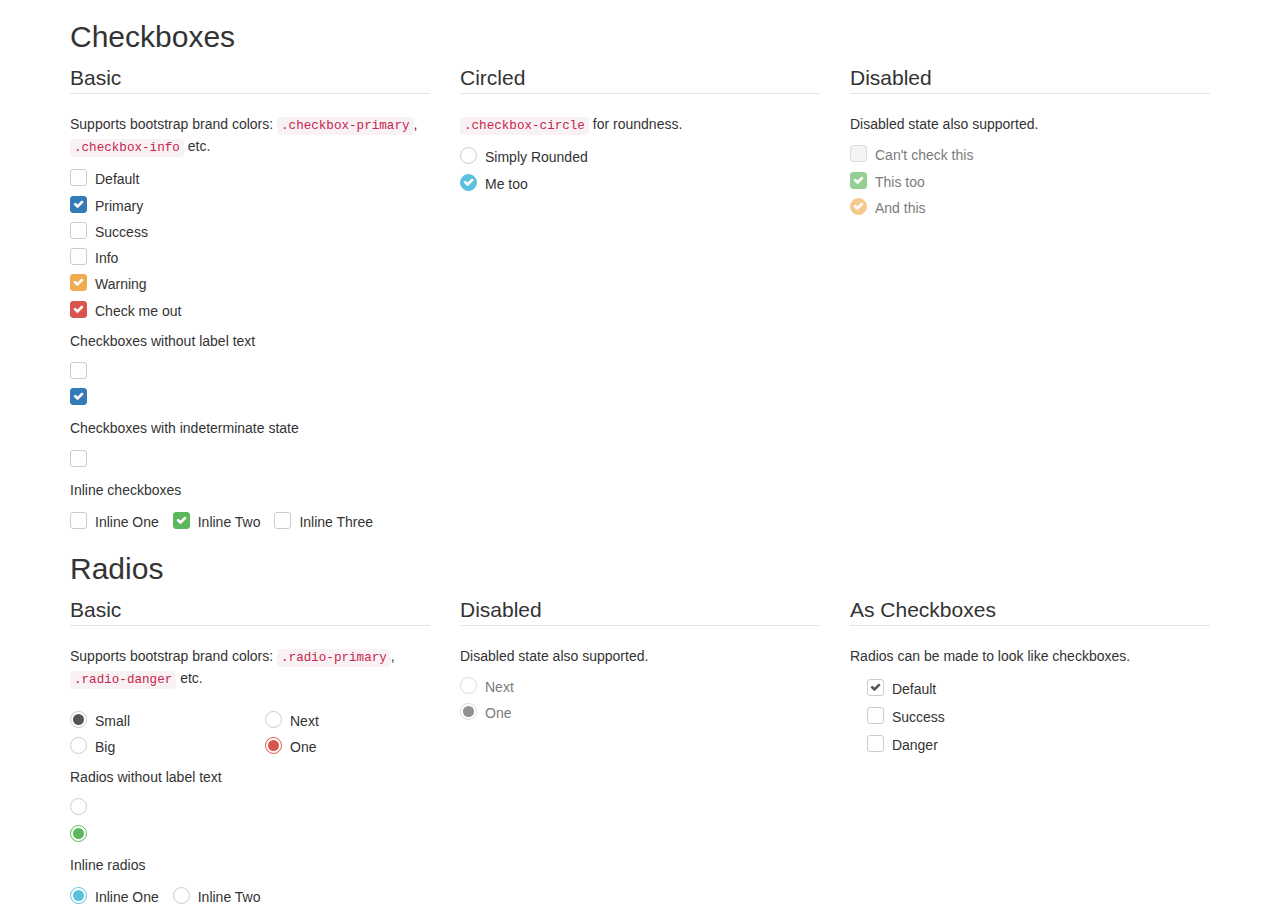
<file: static/plugins/awesome-bootstrap-checkbox/index.html>
<!DOCTYPE html>
<html>
<head lang="en">
    <meta charset="UTF-8">
    <title>awesome bootstrap checkbox demo</title>
    <link rel="stylesheet" href="../bootstrap-3.3.0/css/bootstrap.css"/>
    <link rel="stylesheet" href="../font-awesome-4.7.0/css/font-awesome.css"/>
    <link rel="stylesheet" href="awesome-bootstrap-checkbox.css"/>
</head>
<body>
<div class="container">
    <h2>Checkboxes</h2>
    <form role="form">
        <div class="row">
            <div class="col-md-4">
                <fieldset>
                    <legend>
                        Basic
                    </legend>
                    <p>
                        Supports bootstrap brand colors: <code>.checkbox-primary</code>, <code>.checkbox-info</code> etc.
                    </p>
                    <div class="checkbox">
                        <input id="checkbox1" class="styled" type="checkbox">
                        <label for="checkbox1">
                            Default
                        </label>
                    </div>
                    <div class="checkbox checkbox-primary">
                        <input id="checkbox2" class="styled" type="checkbox" checked>
                        <label for="checkbox2">
                            Primary
                        </label>
                    </div>
                    <div class="checkbox checkbox-success">
                        <input id="checkbox3" class="styled" type="checkbox">
                        <label for="checkbox3">
                            Success
                        </label>
                    </div>
                    <div class="checkbox checkbox-info">
                        <input id="checkbox4" class="styled" type="checkbox">
                        <label for="checkbox4">
                            Info
                        </label>
                    </div>
                    <div class="checkbox checkbox-warning">
                        <input id="checkbox5" type="checkbox" class="styled" checked>
                        <label for="checkbox5">
                            Warning
                        </label>
                    </div>
                    <div class="checkbox checkbox-danger">
                        <input id="checkbox6" type="checkbox" class="styled" checked>
                        <label for="checkbox6">
                            Check me out
                        </label>
                    </div>
                    <p>Checkboxes without label text</p>
                    <div class="checkbox">
                        <input type="checkbox" class="styled" id="singleCheckbox1" value="option1" aria-label="Single checkbox One">
                        <label></label>
                    </div>
                    <div class="checkbox checkbox-primary">
                        <input type="checkbox" class="styled styled-primary" id="singleCheckbox2" value="option2" checked aria-label="Single checkbox Two">
                        <label></label>
                    </div>
                    <p>Checkboxes with indeterminate state</p>
                    <div class="checkbox checkbox-primary">
                        <input id="indeterminateCheckbox" class="styled" type="checkbox" onclick="changeState(this)">
                        <label></label>
                    </div>
                    <p>Inline checkboxes</p>
                    <div class="checkbox checkbox-inline">
                        <input type="checkbox" class="styled" id="inlineCheckbox1" value="option1">
                        <label for="inlineCheckbox1"> Inline One </label>
                    </div>
                    <div class="checkbox checkbox-success checkbox-inline">
                        <input type="checkbox" class="styled" id="inlineCheckbox2" value="option1" checked>
                        <label for="inlineCheckbox2"> Inline Two </label>
                    </div>
                    <div class="checkbox checkbox-inline">
                        <input type="checkbox" class="styled" id="inlineCheckbox3" value="option1">
                        <label for="inlineCheckbox3"> Inline Three </label>
                    </div>
                </fieldset>
            </div>
            <div class="col-md-4">
                <fieldset>
                    <legend>
                        Circled
                    </legend>
                    <p>
                        <code>.checkbox-circle</code> for roundness.
                    </p>
                    <div class="checkbox checkbox-circle">
                        <input id="checkbox7" class="styled" type="checkbox">
                        <label for="checkbox7">
                            Simply Rounded
                        </label>
                    </div>
                    <div class="checkbox checkbox-info checkbox-circle">
                        <input id="checkbox8" class="styled" type="checkbox" checked>
                        <label for="checkbox8">
                            Me too
                        </label>
                    </div>
                </fieldset>
            </div>
            <div class="col-md-4">
                <fieldset>
                    <legend>
                        Disabled
                    </legend>
                    <p>
                        Disabled state also supported.
                    </p>
                    <div class="checkbox">
                        <input class="styled" id="checkbox9" type="checkbox" disabled>
                        <label for="checkbox9">
                            Can't check this
                        </label>
                    </div>
                    <div class="checkbox checkbox-success">
                        <input class="styled styled" id="checkbox10" type="checkbox" disabled checked>
                        <label for="checkbox10">
                            This too
                        </label>
                    </div>
                    <div class="checkbox checkbox-warning checkbox-circle">
                        <input class="styled" id="checkbox11" type="checkbox" disabled checked>
                        <label for="checkbox11">
                            And this
                        </label>
                    </div>
                </fieldset>
            </div>
        </div>
    </form>
    <h2>Radios</h2>
    <form role="form">
        <div class="row">
            <div class="col-md-4">
                <fieldset>
                    <legend>
                        Basic
                    </legend>
                    <p>
                        Supports bootstrap brand colors: <code>.radio-primary</code>, <code>.radio-danger</code> etc.
                    </p>
                    <div class="row">
                        <div class="col-sm-6">
                            <div class="radio">
                                <input type="radio" name="radio1" id="radio1" value="option1" checked>
                                <label for="radio1">
                                    Small
                                </label>
                            </div>
                            <div class="radio">
                                <input type="radio" name="radio1" id="radio2" value="option2">
                                <label for="radio2">
                                    Big
                                </label>
                            </div>
                        </div>
                        <div class="col-sm-6">
                            <div class="radio radio-danger">
                                <input type="radio" name="radio2" id="radio3" value="option1">
                                <label for="radio3">
                                    Next
                                </label>
                            </div>
                            <div class="radio radio-danger">
                                <input type="radio" name="radio2" id="radio4" value="option2" checked>
                                <label for="radio4">
                                    One
                                </label>
                            </div>
                        </div>
                    </div>
                    <p>Radios without label text</p>
                    <div class="radio">
                        <input type="radio" id="singleRadio1" value="option1" name="radioSingle1" aria-label="Single radio One">
                        <label></label>
                    </div>
                    <div class="radio radio-success">
                        <input type="radio" id="singleRadio2" value="option2" name="radioSingle1" checked aria-label="Single radio Two">
                        <label></label>
                    </div>
                    <p>Inline radios</p>
                    <div class="radio radio-info radio-inline">
                        <input type="radio" id="inlineRadio1" value="option1" name="radioInline" checked>
                        <label for="inlineRadio1"> Inline One </label>
                    </div>
                    <div class="radio radio-inline">
                        <input type="radio" id="inlineRadio2" value="option2" name="radioInline">
                        <label for="inlineRadio2"> Inline Two </label>
                    </div>
                </fieldset>
            </div>
            <div class="col-md-4">
                <fieldset>
                    <legend>
                        Disabled
                    </legend>
                    <p>
                        Disabled state also supported.
                    </p>
                    <div class="radio radio-danger">
                        <input type="radio" name="radio3" id="radio5" value="option1" disabled>
                        <label for="radio5">
                            Next
                        </label>
                    </div>
                    <div class="radio">
                        <input type="radio" name="radio3" id="radio6" value="option2" checked disabled>
                        <label for="radio6">
                            One
                        </label>
                    </div>
                </fieldset>
            </div>
            <div class="col-md-4">
                <fieldset>
                    <legend>
                        As Checkboxes
                    </legend>
                    <p>
                        Radios can be made to look like checkboxes.
                    </p>
                    <div class="checkbox checkbox">
                        <input type="radio" name="radio4" id="radio7" value="option1" checked>
                        <label for="radio7">
                            Default
                        </label>
                    </div>
                    <div class="checkbox checkbox-success">
                        <input type="radio" name="radio4" id="radio8" value="option2">
                        <label for="radio8">
                            Success
                        </label>
                    </div>
                    <div class="checkbox checkbox-danger">
                        <input type="radio" name="radio4" id="radio9" value="option3">
                        <label for="radio9">
                            Danger
                        </label>
                    </div>
                </fieldset>
            </div>
        </div>
    </form>
</div>
<script type="text/javascript">
    function changeState(el) {
        if (el.readOnly) el.checked=el.readOnly=false;
        else if (!el.checked) el.readOnly=el.indeterminate=true;
    }
</script>
</body>
</html>
</file>
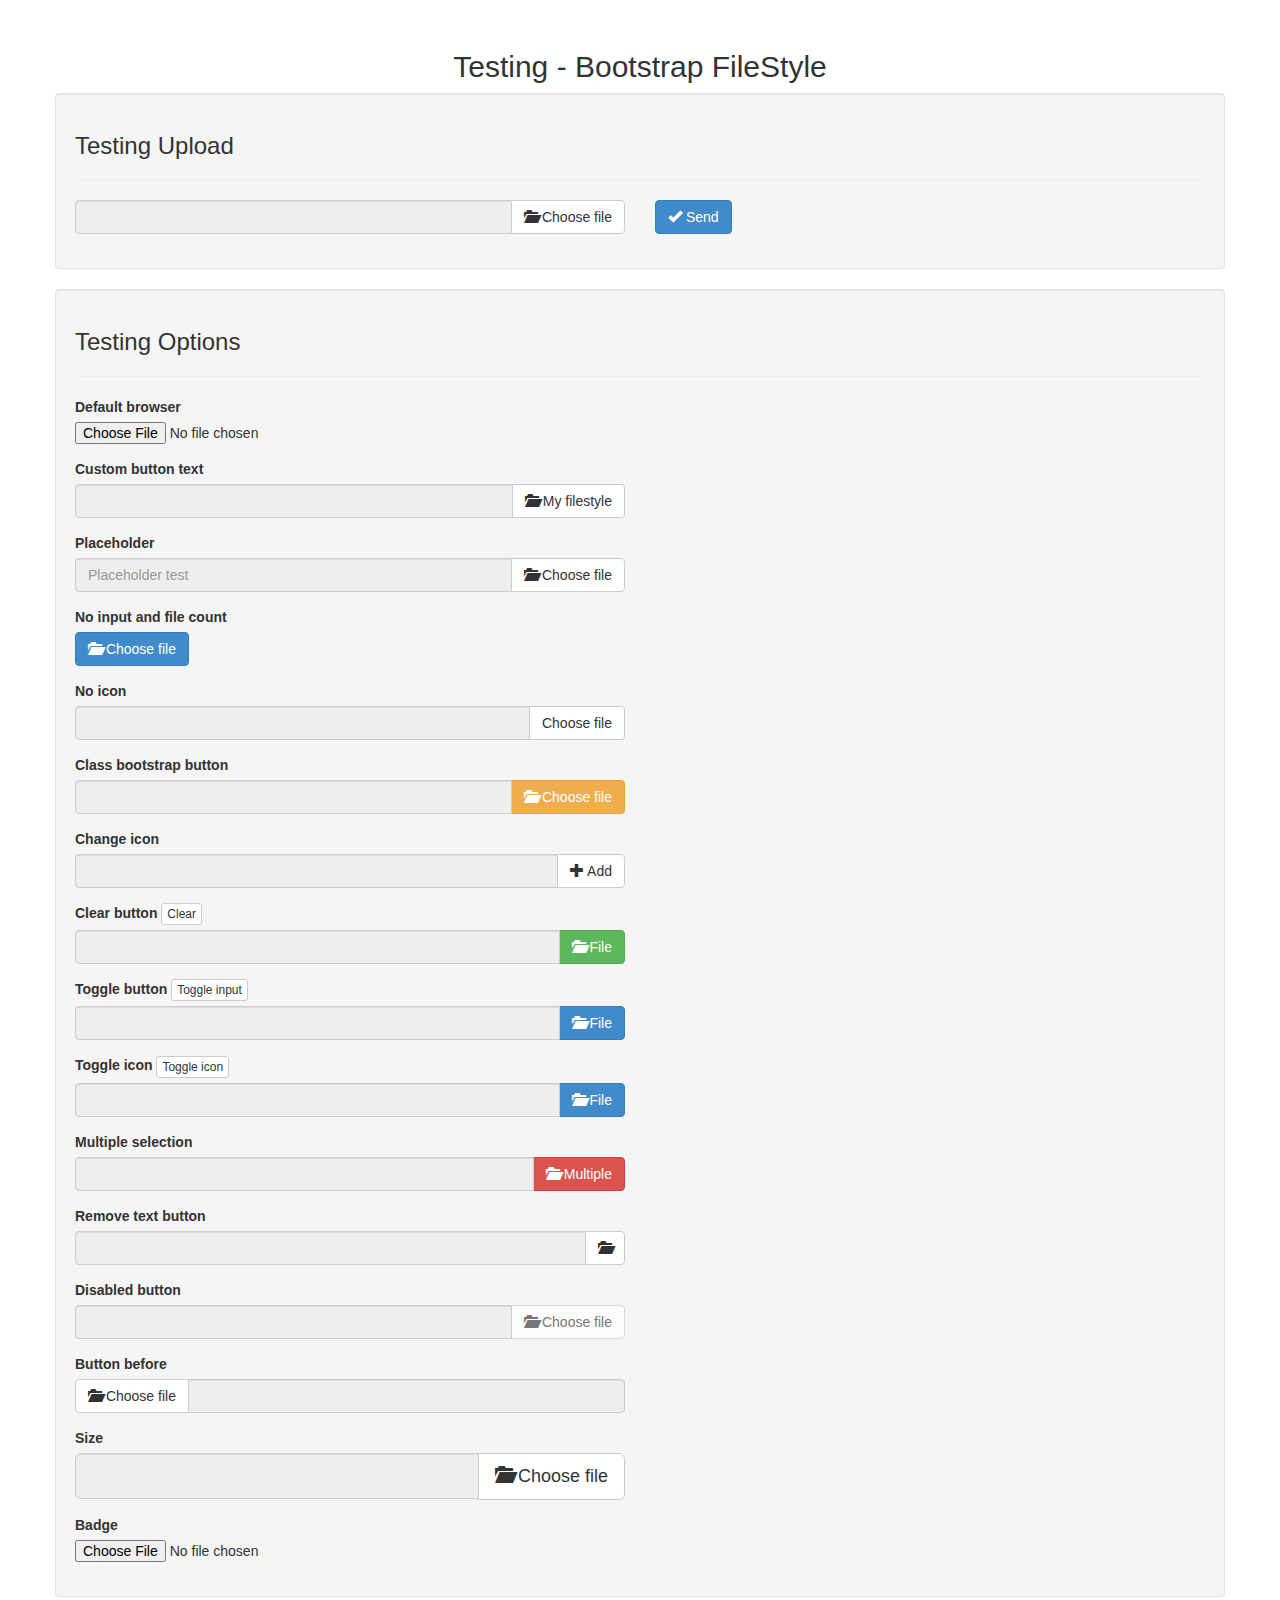
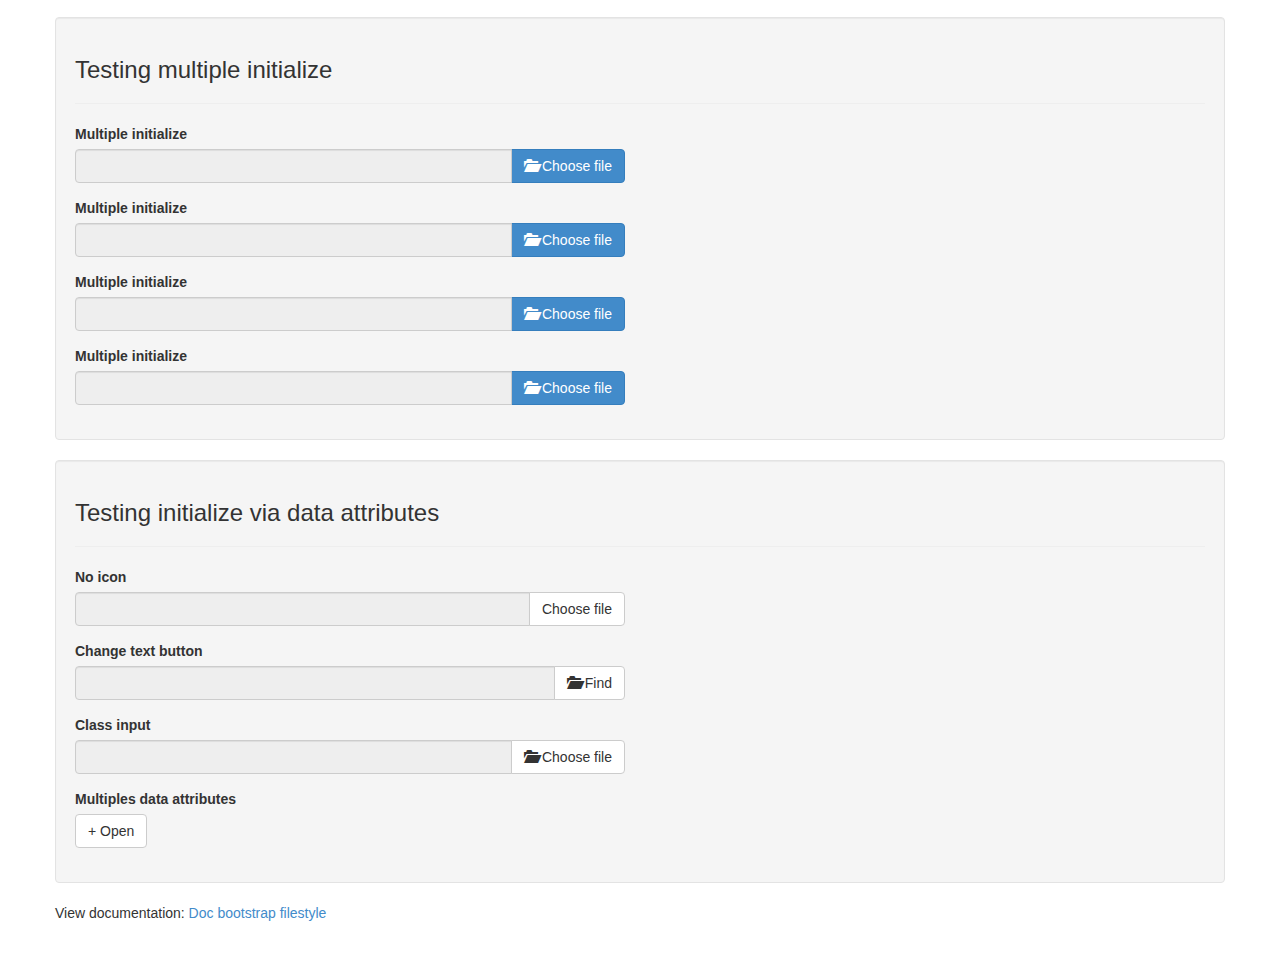
<file: static/plugins/bootstrap-filestyle-1.2.1/test/index.html>
<!DOCTYPE html>
<html lang="en">
	<head>
		<meta http-equiv="X-UA-Compatible" content="IE=edge">
		<meta name="viewport" content="width=device-width, initial-scale=1">

		<title>Testing - Bootstrap FileStyle</title>

		<link rel="icon" type="image/png" href="icons/favicon.png">
		<link href="css/bootstrap.min.css" rel="stylesheet">

		<!-- HTML5 Shim and Respond.js IE8 support of HTML5 elements and media queries -->
		<!-- WARNING: Respond.js doesn't work if you view the page via file:// -->
		<!--[if lt IE 9]>
		<script src="https://oss.maxcdn.com/libs/html5shiv/3.7.0/html5shiv.js"></script>
		<script src="https://oss.maxcdn.com/libs/respond.js/1.4.2/respond.min.js"></script>
		<![endif]-->
		<script type="text/javascript" src="//ajax.googleapis.com/ajax/libs/jquery/1.9.1/jquery.min.js"></script>
		<script type="text/javascript" src="js/bootstrap.min.js"></script>
		<script type="text/javascript" src="../src/bootstrap-filestyle.js"></script>
	</head>

	<body>
		<div class="container" style="margin-top: 30px;margin-bottom: 30px">
			<div class="row">
				<div class="span12">
					<h2 style="text-align: center;">Testing - Bootstrap FileStyle</h2>
					<div class="well">
						<form role="form" action="upload.php" enctype="multipart/form-data" method="post">
							<h3>Testing Upload</h3>
							<hr>
							<div class="row">
  								<div class="col-xs-6">
									<div class="form-group">
										<input type="file" name="example" id="input01">
									</div>
								</div>
								<div class="col-xs-2">
									<div class="form-group">
										<button type="submit" class="btn btn-primary">
											<span class="glyphicon glyphicon-ok"></span> Send
										</button>
									</div>
								</div>
							</div>
						</form>
					</div>
					<div class="well">
						<form role="form">
							<h3>Testing Options</h3>
							<hr>
							<div class="row">
								<div class="col-xs-6">
									<div class="form-group">
										<label>Default browser</label>
										<input type="file" id="input00">
									</div>
								</div>
							</div>
							<div class="row">
								<div class="col-xs-6">
									<div class="form-group">
										<label>Custom button text</label>
										<input type="file" id="input02">
									</div>
								</div>
							</div>
							<div class="row">
								<div class="col-xs-6">
									<div class="form-group">
										<label>Placeholder</label>
										<input type="file" id="input001">
									</div>
								</div>
							</div>
							<div class="row">
								<div class="col-xs-6">
									<div class="form-group">
										<label>No input and file count</label>
										<input type="file" id="input03" multiple="multiple">
									</div>
								</div>
							</div>
							<div class="row">
								<div class="col-xs-6">
									<div class="form-group">
										<label>No icon</label>
										<input type="file" id="input04">
									</div>
								</div>
							</div>
							<div class="row">
								<div class="col-xs-6">
									<div class="form-group">
										<label>Class bootstrap button</label>
										<input type="file" id="input05">
									</div>
								</div>
							</div>
							<div class="row">
								<div class="col-xs-6">
									<div class="form-group">
										<label>Change icon</label>
										<input type="file" id="input07">
									</div>
								</div>
							</div>
							<div class="row">
								<div class="col-xs-6">
									<div class="form-group">
										<label>
											Clear button 
											<button id="clear" class="btn btn-default btn-xs" type="button">
												Clear
											</button>
										</label>
										<input type="file" id="input08">
									</div>
								</div>
							</div>
							<div class="row">
								<div class="col-xs-6">
									<div class="form-group">
										<label>
											Toggle button
											<button id="toggleInput" class="btn btn-default btn-xs" type="button">
												Toggle input
											</button>
										</label>
										<input type="file" id="input09">
										
									</div>
								</div>
							</div>
							<div class="row">
								<div class="col-xs-6">
									<div class="form-group">
										<label>
											Toggle icon
											<button id="toggleIcon" class="btn btn-default btn-xs" type="button">
												Toggle icon
											</button>
										</label>
										<input type="file" id="input10">
									</div>
								</div>
							</div>
							<div class="row">
								<div class="col-xs-6">
									<div class="form-group">
										<label>Multiple selection</label>
										<input type="file" multiple="multiple" id="input11">
									</div>
								</div>
							</div>
							<div class="row">
								<div class="col-xs-6">
									<div class="form-group">
										<label>Remove text button</label>
										<input type="file" id="input12">
									</div>
								</div>
							</div>
							<div class="row">
								<div class="col-xs-6">
									<div class="form-group">
										<label>Disabled button</label>
										<input type="file" id="input13">
									</div>
								</div>
							</div>
							<div class="row">
								<div class="col-xs-6">
									<div class="form-group">
										<label>Button before</label>
										<input type="file" id="input14">
									</div>
								</div>
							</div>
							<div class="row">
								<div class="col-xs-6">
									<div class="form-group">
										<label>Size</label>
										<input type="file" id="input15">
									</div>
								</div>
							</div>
							<div class="row">
								<div class="col-xs-6">
									<div class="form-group">
										<label>Badge</label>
										<input type="file" id="input16">
									</div>
								</div>
							</div>
						</form>
					</div>
					
					<div class="well">
						<form role="form">
							<h3>Testing multiple initialize</h3>
							<hr>
							<div class="row">
								<div class="col-xs-6">
									<div class="form-group">
										<label>Multiple initialize</label>
										<input type="file" class="test">
									</div>
								</div>
							</div>
							<div class="row">
								<div class="col-xs-6">
									<div class="form-group">
										<label>Multiple initialize</label>
										<input type="file" class="test">
									</div>
								</div>
							</div>
							<div class="row">
								<div class="col-xs-6">
									<div class="form-group">
										<label>Multiple initialize</label>
										<input type="file" class="test">
									</div>
								</div>
							</div>
							<div class="row">
								<div class="col-xs-6">
									<div class="form-group">
										<label>Multiple initialize</label>
										<input type="file" class="test">
									</div>
								</div>
							</div>
						</form>
					</div>

					<div class="well">
						<form role="form">
							<h3>Testing initialize via data attributes</h3>
							<hr>
							<div class="row">
								<div class="col-xs-6">
									<div class="form-group">
										<label class="control-label">No icon</label>
										<input type="file" class="filestyle" data-icon="false">
									</div>
								</div>
							</div>
							<div class="row">
								<div class="col-xs-6">
									<div class="form-group">
										<label class="control-label">Change text button</label>
										<input type="file" class="filestyle" data-buttonText="Find">
									</div>
								</div>
							</div>
							<div class="row">
								<div class="col-xs-6">
									<div class="form-group">
										<label class="control-label">Class input</label>
										<input type="file" class="filestyle" data-classInput="input-xxlarge">
									</div>
								</div>
							</div>
							<div class="row">
								<div class="col-xs-6">
									<div class="form-group">
										<label class="control-label">Multiples data attributes</label>
										<input type="file" class="filestyle" data-buttonText="Open" data-input="false" data-iconName="glyphicon-plus" data-classButton="btn btn-primary">
									</div>
								</div>
							</div>
						</form>
					</div>

					<p>
						View documentation: <a href="//markusslima.github.io/bootstrap-filestyle" target="_blank">Doc bootstrap filestyle</a>
					</p>
				</div>
			</div>
		</div>
		
		<script type="text/javascript">
			$('#input01').filestyle()
			$('#input001').filestyle({
				'placeholder' : 'Placeholder test'
			});
			$('#input02').filestyle({
				buttonText : 'My filestyle'
			});

			$('#input03').filestyle({
				input : false,
				buttonName : 'btn-primary'
			});

			$('#input04').filestyle({
				icon : false
			});

			$('#input05').filestyle({
				buttonName : 'btn-warning'
			});

			$('#input07').filestyle({
				iconName : 'glyphicon glyphicon-plus',
				buttonText : 'Add'
			});

			$('#input08').filestyle({
				buttonText : ' File',
				buttonName : 'btn-success'
			});

			$('#clear').click(function() {
				$('#input08').filestyle('clear');
			});

			$('#input09').filestyle({
				buttonText : 'File',
				buttonName : 'btn-primary'
			});

			$('#toggleInput').click(function() {
				var fs = $('#input09');
				if (fs.filestyle('input'))
					fs.filestyle('input', false);
				else
					fs.filestyle('input', true);
			});

			$('#input10').filestyle({
				buttonText : 'File',
				buttonName : 'btn-primary'
			});

			$('#toggleIcon').click(function() {
				var fs = $('#input10');
				if (fs.filestyle('icon'))
					fs.filestyle('icon', false);
				else
					fs.filestyle('icon', true);
			});

			$('#input11').filestyle({
				buttonText : 'Multiple',
				buttonName : 'btn-danger'
			});

			$('#input12').filestyle({
				buttonText : ''
			});

			$('#input13').filestyle({
				disabled : true
			});

			$('#input14').filestyle({
				buttonBefore : true
			});
			$('#input15').filestyle({
				size : 'lg'
			});
			$('#input15').filestyle({
				input : false,
				badge: false
			});

			// nultiple initialize
			$('.test').filestyle({
				buttonName : 'btn-primary'
			});
		</script>
	</body>
</html>
</file>
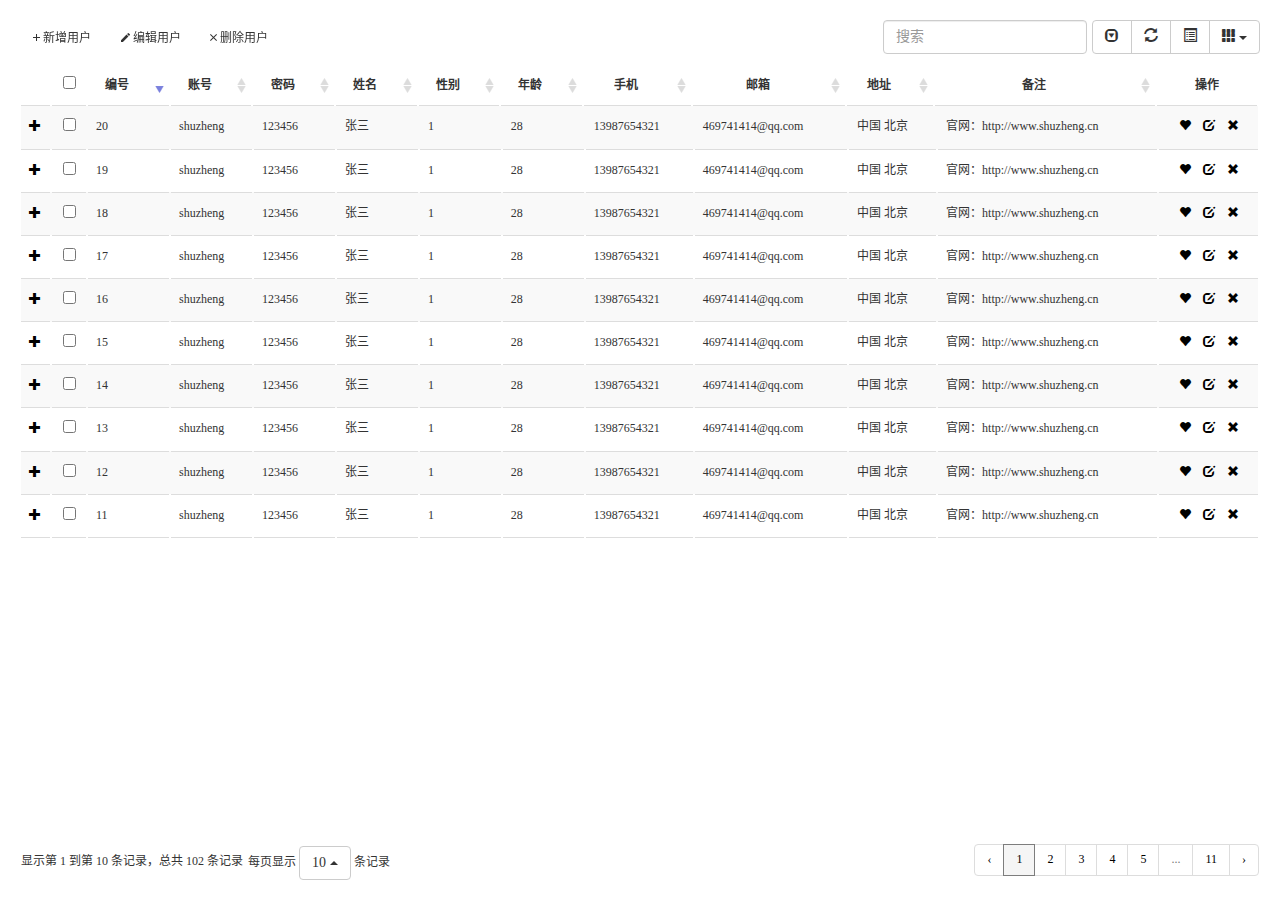
<file: myapp/templates/crud.html>
﻿<!DOCTYPE HTML>
<html lang="zh-cn">
<head>
	<meta charset="utf-8">
	<meta http-equiv="X-UA-Compatible" content="IE=edge">
	<meta name="viewport" content="width=device-width, initial-scale=1">
	<title>通用增删改查</title>

	<link href="/static/plugins/bootstrap-3.3.0/css/bootstrap.min.css" rel="stylesheet"/>
	<link href="/static/plugins/material-design-iconic-font-2.2.0/css/material-design-iconic-font.min.css" rel="stylesheet"/>
	<link href="/static/plugins/bootstrap-table-1.11.0/bootstrap-table.min.css" rel="stylesheet"/>
	<link href="/static/plugins/waves-0.7.5/waves.min.css" rel="stylesheet"/>
	<link href="/static/plugins/jquery-confirm/jquery-confirm.min.css" rel="stylesheet"/>
	<link href="/static/plugins/select2/css/select2.min.css" rel="stylesheet"/>

	<link href="/static/css/common.css" rel="stylesheet"/>
</head>
<body>
<div id="main">
	<div id="toolbar">
		<a class="waves-effect waves-button" href="javascript:;" onclick="createAction()"><i class="zmdi zmdi-plus"></i> 新增用户</a>
		<a class="waves-effect waves-button" href="javascript:;" onclick="updateAction()"><i class="zmdi zmdi-edit"></i> 编辑用户</a>
		<a class="waves-effect waves-button" href="javascript:;" onclick="deleteAction()"><i class="zmdi zmdi-close"></i> 删除用户</a>
	</div>
	<table id="table"></table>
</div>
<!-- 新增 -->
<div id="createDialog" class="crudDialog" hidden>
	<form>
		<div class="form-group">
			<label for="input1">标题</label>
			<input id="input1" type="text" class="form-control">
		</div>
		<div class="form-group">
			<label for="input2">名称</label>
			<input id="input2" type="text" class="form-control">
		</div>
		<div class="form-group">
			<label for="input3">根目录</label>
			<input id="input3" type="text" class="form-control">
		</div>
		<div class="form-group">
			<label for="input4">图标</label>
			<input id="input4" type="text" class="form-control">
		</div>
	</form>
</div>
<script src="/static/plugins/jquery.1.12.4.min.js"></script>
<script src="/static/plugins/bootstrap-3.3.0/js/bootstrap.min.js"></script>
<script src="/static/plugins/bootstrap-table-1.11.0/bootstrap-table.min.js"></script>
<script src="/static/plugins/bootstrap-table-1.11.0/locale/bootstrap-table-zh-CN.min.js"></script>
<script src="/static/plugins/waves-0.7.5/waves.min.js"></script>
<script src="/static/plugins/jquery-confirm/jquery-confirm.min.js"></script>
<script src="/static/plugins/select2/js/select2.min.js"></script>

<script src="/static/js/common.js"></script>
<script>
var $table = $('#table');
$(function() {
	$(document).on('focus', 'input[type="text"]', function() {
		$(this).parent().find('label').addClass('active');
	}).on('blur', 'input[type="text"]', function() {
		if ($(this).val() == '') {
			$(this).parent().find('label').removeClass('active');
		}
	});
	// bootstrap table初始化
	// http://bootstrap-table.wenzhixin.net.cn/zh-cn/documentation/
	$table.bootstrapTable({
		url: '/static/data/data1.json',
		height: getHeight(),
		striped: true,
		search: true,
		searchOnEnterKey: true,
		showRefresh: true,
		showToggle: true,
		showColumns: true,
		minimumCountColumns: 2,
		showPaginationSwitch: true,
		clickToSelect: true,
		detailView: true,
		detailFormatter: 'detailFormatter',
		pagination: true,
		paginationLoop: false,
		classes: 'table table-hover table-no-bordered',
		//sidePagination: 'server',
		//silentSort: false,
		smartDisplay: false,
		idField: 'id',
		sortName: 'id',
		sortOrder: 'desc',
		escape: true,
		searchOnEnterKey: true,
		idField: 'systemId',
		maintainSelected: true,
		toolbar: '#toolbar',
		columns: [
			{field: 'state', checkbox: true},
			{field: 'id', title: '编号', sortable: true, halign: 'center'},
			{field: 'username', title: '账号', sortable: true, halign: 'center'},
			{field: 'password', title: '密码', sortable: true, halign: 'center'},
			{field: 'name', title: '姓名', sortable: true, halign: 'center'},
			{field: 'sex', title: '性别', sortable: true, halign: 'center'},
			{field: 'age', title: '年龄', sortable: true, halign: 'center'},
			{field: 'phone', title: '手机', sortable: true, halign: 'center'},
			{field: 'email', title: '邮箱', sortable: true, halign: 'center'},
			{field: 'address', title: '地址', sortable: true, halign: 'center'},
			{field: 'remark', title: '备注', sortable: true, halign: 'center'},
			{field: 'action', title: '操作', halign: 'center', align: 'center', formatter: 'actionFormatter', events: 'actionEvents', clickToSelect: false}
		]
	}).on('all.bs.table', function (e, name, args) {
		$('[data-toggle="tooltip"]').tooltip();
		$('[data-toggle="popover"]').popover();  
	});
});
function actionFormatter(value, row, index) {
    return [
        '<a class="like" href="javascript:void(0)" data-toggle="tooltip" title="Like"><i class="glyphicon glyphicon-heart"></i></a>　',
        '<a class="edit ml10" href="javascript:void(0)" data-toggle="tooltip" title="Edit"><i class="glyphicon glyphicon-edit"></i></a>　',
        '<a class="remove ml10" href="javascript:void(0)" data-toggle="tooltip" title="Remove"><i class="glyphicon glyphicon-remove"></i></a>'
    ].join('');
}

window.actionEvents = {
    'click .like': function (e, value, row, index) {
        alert('You click like icon, row: ' + JSON.stringify(row));
        console.log(value, row, index);
    },
    'click .edit': function (e, value, row, index) {
        alert('You click edit icon, row: ' + JSON.stringify(row));
        console.log(value, row, index);
    },
    'click .remove': function (e, value, row, index) {
        alert('You click remove icon, row: ' + JSON.stringify(row));
        console.log(value, row, index);
    }
};
function detailFormatter(index, row) {
	var html = [];
	$.each(row, function (key, value) {
		html.push('<p><b>' + key + ':</b> ' + value + '</p>');
	});
	return html.join('');
}
// 新增
function createAction() {
	$.confirm({
		type: 'dark',
		animationSpeed: 300,
		title: '新增系统',
		content: $('#createDialog').html(),
		buttons: {
			confirm: {
				text: '确认',
				btnClass: 'waves-effect waves-button',
				action: function () {
					$.alert('确认');
				}
			},
			cancel: {
				text: '取消',
				btnClass: 'waves-effect waves-button'
			}
		}
	});
}
// 编辑
function updateAction() {
	var rows = $table.bootstrapTable('getSelections');
	if (rows.length == 0) {
		$.confirm({
			title: false,
			content: '请至少选择一条记录！',
			autoClose: 'cancel|3000',
			backgroundDismiss: true,
			buttons: {
				cancel: {
					text: '取消',
					btnClass: 'waves-effect waves-button'
				}
			}
		});
	} else {
		$.confirm({
			type: 'blue',
			animationSpeed: 300,
			title: '编辑系统',
			content: $('#createDialog').html(),
			buttons: {
				confirm: {
					text: '确认',
					btnClass: 'waves-effect waves-button',
					action: function () {
						$.alert('确认');
					}
				},
				cancel: {
					text: '取消',
					btnClass: 'waves-effect waves-button'
				}
			}
		});
	}
}
// 删除
function deleteAction() {
	var rows = $table.bootstrapTable('getSelections');
	if (rows.length == 0) {
		$.confirm({
			title: false,
			content: '请至少选择一条记录！',
			autoClose: 'cancel|3000',
			backgroundDismiss: true,
			buttons: {
				cancel: {
					text: '取消',
					btnClass: 'waves-effect waves-button'
				}
			}
		});
	} else {
		$.confirm({
			type: 'red',
			animationSpeed: 300,
			title: false,
			content: '确认删除该系统吗？',
			buttons: {
				confirm: {
					text: '确认',
					btnClass: 'waves-effect waves-button',
					action: function () {
						var ids = new Array();
						for (var i in rows) {
							ids.push(rows[i].systemId);
						}
						$.alert('删除：id=' + ids.join("-"));
					}
				},
				cancel: {
					text: '取消',
					btnClass: 'waves-effect waves-button'
				}
			}
		});
	}
}
</script>
</body>
</html>
</file>
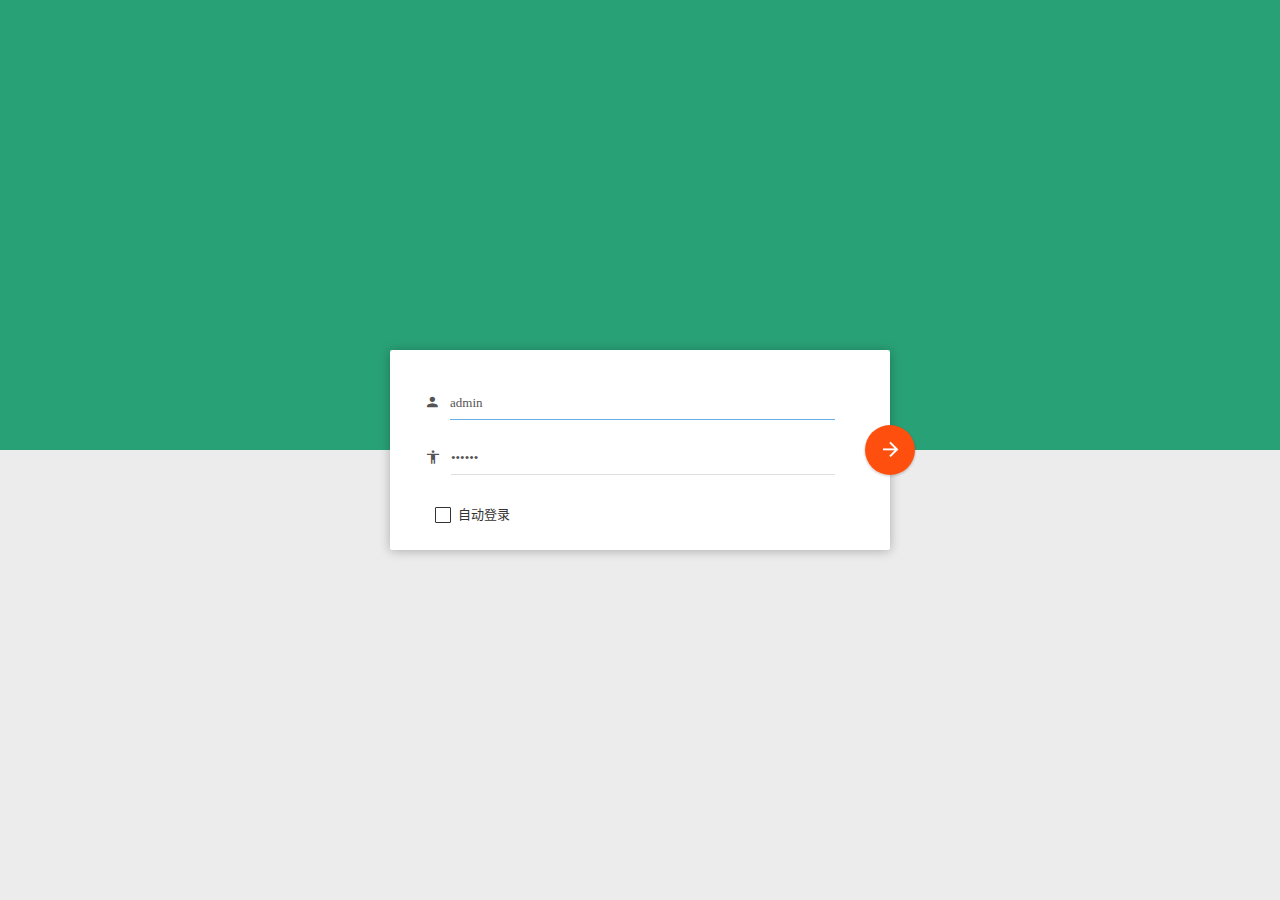
<file: myapp/templates/login.html>
﻿<!DOCTYPE HTML>
<html lang="zh-cn">
<head>
	<meta charset="utf-8">
	<meta http-equiv="X-UA-Compatible" content="IE=edge">
	<meta name="viewport" content="width=device-width, initial-scale=1">
	<title>登录页</title>

	<link href="/static/plugins/bootstrap-3.3.0/css/bootstrap.min.css" rel="stylesheet"/>
	<link href="/static/plugins/material-design-iconic-font-2.2.0/css/material-design-iconic-font.min.css" rel="stylesheet"/>
	<link href="/static/plugins/waves-0.7.5/waves.min.css" rel="stylesheet"/>
	<link href="/static/plugins/checkbix/css/checkbix.min.css" rel="stylesheet"/>
	<link href="/static/css/login.css" rel="stylesheet"/>
</head>
<body>
<div id="login-window">
	<div class="input-group m-b-20">
		<span class="input-group-addon"><i class="zmdi zmdi-account"></i></span>
		<div class="fg-line">
			<input id="username" type="text" class="form-control" name="username" placeholder="帐号" required autofocus value="admin">
		</div>
	</div>
	<div class="input-group m-b-20">
		<span class="input-group-addon"><i class="zmdi zmdi-male"></i></span>
		<div class="fg-line">
			<input id="password" type="password" class="form-control" name="password" placeholder="密码" required value="123456">
		</div>
	</div>
	<div class="clearfix">
	</div>
	<div class="checkbox">
		<input id="rememberMe" type="checkbox" class="checkbix" data-text="自动登录" name="rememberMe">
	</div>
	<a id="login-bt" href="javascript:;" class="waves-effect waves-button waves-float"><i class="zmdi zmdi-arrow-forward"></i></a>
</div>
<script src="/static/plugins/jquery.1.12.4.min.js"></script>
<script src="/static/plugins/bootstrap-3.3.0/js/bootstrap.min.js"></script>
<script src="/static/plugins/waves-0.7.5/waves.min.js"></script>
<script src="/static/plugins/checkbix/js/checkbix.min.js"></script>

<script src="/static/js/login.js"></script>
<script type="text/javascript">
	Checkbix.init();
</script>
</body>
</html>
</file>
<file: static/css/common.css>
body, html {height: 100%; position: relative; font-family: 'Microsoft yahei'; font-size: 13px; font-weight: 400;}
img {vertical-align: middle;}
a, a:hover, a:active, a:focus {text-decoration: none; -webkit-user-drag: none; outline: none; color: #000;}
a i{font-size: 13px;}

#main{padding: 10px 20px;}

/* 数据表格 */
body{font-size: 12px;}
.table i{font-size: 12px; color: #000;}
.bootstrap-table .table>thead>tr>th{border-bottom: none;}
.bootstrap-table .table:not(.table-condensed), .bootstrap-table .table:not(.table-condensed)>tbody>tr>td, .bootstrap-table .table:not(.table-condensed)>tbody>tr>th, .bootstrap-table .table:not(.table-condensed)>tfoot>tr>td, .bootstrap-table .table:not(.table-condensed)>tfoot>tr>th, .bootstrap-table .table:not(.table-condensed)>thead>tr>td{padding: 12px 8px;}
/* 分页 */
.pagination>.active>a, .pagination>.active>span, .pagination>.active>a:hover, .pagination>.active>span:hover, .pagination>.active>a:focus, .pagination>.active>span:focus{background: #f5f5f5; color: #000; border-color: #7d7d7d;}
.pagination>li>a, .pagination>li>span{color: #000;}.dropdown-menu>.active>a, .dropdown-menu>.active>a:hover, .dropdown-menu>.active>a:focus{background-color: #999;}
/* bootstrap */
.jconfirm .jconfirm-box .jconfirm-buttons button{-webkit-border-radius: 0; border-radius: 0;}
.btn:active{-webkit-box-shadow: none; box-shadow: none;}
/* input */
body .jconfirm{z-index: 999;}
.jconfirm-content form{margin-top: 10px;}
.crudDialog{padding: 0 0 2px;}
.dialog-buttons a{font-weight: bold;}
.form-group{margin-bottom: 20px;}
.form-group label{position: absolute; line-height: 2; font-size: 16px; font-weight: normal; transition: all .2s; pointer-events: none; color: #999;}
.form-group .active{transform: translateY(-65%); font-size: 12px; color: #337ab7;}
.form-group .form-control{font-size: 14px; box-shadow: none; padding-left: 0; padding-right: 0; border-radius: 0; border: none; border-bottom: 2px solid #eee; outline: none; transition: all .5s;}
.form-group .form-control:focus{box-shadow: none; border-color: #337ab7;}
</file>
<file: static/css/login.css>
body, html {height: 100%; font-family: 'Microsoft yahei'; font-size: 13px; font-weight: 400;}
img {vertical-align: middle;}
a, a:hover, a:active, a:focus {text-decoration: none; -webkit-user-drag: none;}
a i{font-size: 13px;}

body{background:#ECECEC;}
body:before{height:50%;width:100%;position:absolute;top:0;left:0;background:#29a176;content:"";z-index:0}
#login-window{position:relative;top:50%;left:50%;width:500px;height:200px;margin-left:-250px;margin-top:-100px;padding:35px 55px 35px 25px;z-index:10;background:#fff;box-shadow:0 1px 11px rgba(0,0,0,.27);border-radius:2px;}
.m-b-20{margin-bottom:20px !important;}

#login-bt{position:absolute;width:50px;height:50px;border-radius:50%;line-height:36px!important;top:50%;margin-top:-25px;right:-25px;background:#FF4F0F;}
#login-bt i{font-size:23px;color:#fff;}

.input-group-addon{border:none;background:none;font-size:16px;}
.form-control{position:relative;font-size:13px;border:1px solid #e0e0e0;border-left:0;border-right:0;border-top:0;padding:0;background:#fff;height:35px;line-height:35px;transition: border-color ease-in-out .15s, box-shadow ease-in-out .15s;box-shadow:none;}
.form-control:active, .form-control:focus{box-shadow:none;}
.fg-line{position:relative;vertical-align:top;display:inline-block;width:100%;}
.fg-line:after{position:absolute;z-index:3;bottom:0;left:0;height:2px;width:0;content:"";-webkit-transition:all;-o-transition:all;transition:all;-webkit-transition-duration:.3s;transition-duration:.3s;background:#29a176;}
.fg-line.fg-toggled:after{width:100%}

input[type=checkbox].checkbix:checked+label>span:before{box-sizing: content-box;}
</file>
<file: static/plugins/material-design-iconic-font-2.2.0/css/material-design-iconic-font.min.css>
@font-face{font-family:Material-Design-Iconic-Font;src:url(../fonts/Material-Design-Iconic-Font.woff2?v=2.2.0) format('woff2'),url(../fonts/Material-Design-Iconic-Font.woff?v=2.2.0) format('woff'),url(../fonts/Material-Design-Iconic-Font.ttf?v=2.2.0) format('truetype')}.zmdi{display:inline-block;font:normal normal normal 14px/1 'Material-Design-Iconic-Font';font-size:inherit;text-rendering:auto;-webkit-font-smoothing:antialiased;-moz-osx-font-smoothing:grayscale}.zmdi-hc-lg{font-size:1.33333333em;line-height:.75em;vertical-align:-15%}.zmdi-hc-2x{font-size:2em}.zmdi-hc-3x{font-size:3em}.zmdi-hc-4x{font-size:4em}.zmdi-hc-5x{font-size:5em}.zmdi-hc-fw{width:1.28571429em;text-align:center}.zmdi-hc-ul{padding-left:0;margin-left:2.14285714em;list-style-type:none}.zmdi-hc-ul>li{position:relative}.zmdi-hc-li{position:absolute;left:-2.14285714em;width:2.14285714em;top:.14285714em;text-align:center}.zmdi-hc-li.zmdi-hc-lg{left:-1.85714286em}.zmdi-hc-border{padding:.1em .25em;border:solid .1em #9e9e9e;border-radius:2px}.zmdi-hc-border-circle{padding:.1em .25em;border:solid .1em #9e9e9e;border-radius:50%}.zmdi.pull-left{float:left;margin-right:.15em}.zmdi.pull-right{float:right;margin-left:.15em}.zmdi-hc-spin{-webkit-animation:zmdi-spin 1.5s infinite linear;animation:zmdi-spin 1.5s infinite linear}.zmdi-hc-spin-reverse{-webkit-animation:zmdi-spin-reverse 1.5s infinite linear;animation:zmdi-spin-reverse 1.5s infinite linear}@-webkit-keyframes zmdi-spin{0%{-webkit-transform:rotate(0deg);transform:rotate(0deg)}100%{-webkit-transform:rotate(359deg);transform:rotate(359deg)}}@keyframes zmdi-spin{0%{-webkit-transform:rotate(0deg);transform:rotate(0deg)}100%{-webkit-transform:rotate(359deg);transform:rotate(359deg)}}@-webkit-keyframes zmdi-spin-reverse{0%{-webkit-transform:rotate(0deg);transform:rotate(0deg)}100%{-webkit-transform:rotate(-359deg);transform:rotate(-359deg)}}@keyframes zmdi-spin-reverse{0%{-webkit-transform:rotate(0deg);transform:rotate(0deg)}100%{-webkit-transform:rotate(-359deg);transform:rotate(-359deg)}}.zmdi-hc-rotate-90{-webkit-transform:rotate(90deg);-ms-transform:rotate(90deg);transform:rotate(90deg)}.zmdi-hc-rotate-180{-webkit-transform:rotate(180deg);-ms-transform:rotate(180deg);transform:rotate(180deg)}.zmdi-hc-rotate-270{-webkit-transform:rotate(270deg);-ms-transform:rotate(270deg);transform:rotate(270deg)}.zmdi-hc-flip-horizontal{-webkit-transform:scale(-1,1);-ms-transform:scale(-1,1);transform:scale(-1,1)}.zmdi-hc-flip-vertical{-webkit-transform:scale(1,-1);-ms-transform:scale(1,-1);transform:scale(1,-1)}.zmdi-hc-stack{position:relative;display:inline-block;width:2em;height:2em;line-height:2em;vertical-align:middle}.zmdi-hc-stack-1x,.zmdi-hc-stack-2x{position:absolute;left:0;width:100%;text-align:center}.zmdi-hc-stack-1x{line-height:inherit}.zmdi-hc-stack-2x{font-size:2em}.zmdi-hc-inverse{color:#fff}.zmdi-3d-rotation:before{content:'\f101'}.zmdi-airplane-off:before{content:'\f102'}.zmdi-airplane:before{content:'\f103'}.zmdi-album:before{content:'\f104'}.zmdi-archive:before{content:'\f105'}.zmdi-assignment-account:before{content:'\f106'}.zmdi-assignment-alert:before{content:'\f107'}.zmdi-assignment-check:before{content:'\f108'}.zmdi-assignment-o:before{content:'\f109'}.zmdi-assignment-return:before{content:'\f10a'}.zmdi-assignment-returned:before{content:'\f10b'}.zmdi-assignment:before{content:'\f10c'}.zmdi-attachment-alt:before{content:'\f10d'}.zmdi-attachment:before{content:'\f10e'}.zmdi-audio:before{content:'\f10f'}.zmdi-badge-check:before{content:'\f110'}.zmdi-balance-wallet:before{content:'\f111'}.zmdi-balance:before{content:'\f112'}.zmdi-battery-alert:before{content:'\f113'}.zmdi-battery-flash:before{content:'\f114'}.zmdi-battery-unknown:before{content:'\f115'}.zmdi-battery:before{content:'\f116'}.zmdi-bike:before{content:'\f117'}.zmdi-block-alt:before{content:'\f118'}.zmdi-block:before{content:'\f119'}.zmdi-boat:before{content:'\f11a'}.zmdi-book-image:before{content:'\f11b'}.zmdi-book:before{content:'\f11c'}.zmdi-bookmark-outline:before{content:'\f11d'}.zmdi-bookmark:before{content:'\f11e'}.zmdi-brush:before{content:'\f11f'}.zmdi-bug:before{content:'\f120'}.zmdi-bus:before{content:'\f121'}.zmdi-cake:before{content:'\f122'}.zmdi-car-taxi:before{content:'\f123'}.zmdi-car-wash:before{content:'\f124'}.zmdi-car:before{content:'\f125'}.zmdi-card-giftcard:before{content:'\f126'}.zmdi-card-membership:before{content:'\f127'}.zmdi-card-travel:before{content:'\f128'}.zmdi-card:before{content:'\f129'}.zmdi-case-check:before{content:'\f12a'}.zmdi-case-download:before{content:'\f12b'}.zmdi-case-play:before{content:'\f12c'}.zmdi-case:before{content:'\f12d'}.zmdi-cast-connected:before{content:'\f12e'}.zmdi-cast:before{content:'\f12f'}.zmdi-chart-donut:before{content:'\f130'}.zmdi-chart:before{content:'\f131'}.zmdi-city-alt:before{content:'\f132'}.zmdi-city:before{content:'\f133'}.zmdi-close-circle-o:before{content:'\f134'}.zmdi-close-circle:before{content:'\f135'}.zmdi-close:before{content:'\f136'}.zmdi-cocktail:before{content:'\f137'}.zmdi-code-setting:before{content:'\f138'}.zmdi-code-smartphone:before{content:'\f139'}.zmdi-code:before{content:'\f13a'}.zmdi-coffee:before{content:'\f13b'}.zmdi-collection-bookmark:before{content:'\f13c'}.zmdi-collection-case-play:before{content:'\f13d'}.zmdi-collection-folder-image:before{content:'\f13e'}.zmdi-collection-image-o:before{content:'\f13f'}.zmdi-collection-image:before{content:'\f140'}.zmdi-collection-item-1:before{content:'\f141'}.zmdi-collection-item-2:before{content:'\f142'}.zmdi-collection-item-3:before{content:'\f143'}.zmdi-collection-item-4:before{content:'\f144'}.zmdi-collection-item-5:before{content:'\f145'}.zmdi-collection-item-6:before{content:'\f146'}.zmdi-collection-item-7:before{content:'\f147'}.zmdi-collection-item-8:before{content:'\f148'}.zmdi-collection-item-9-plus:before{content:'\f149'}.zmdi-collection-item-9:before{content:'\f14a'}.zmdi-collection-item:before{content:'\f14b'}.zmdi-collection-music:before{content:'\f14c'}.zmdi-collection-pdf:before{content:'\f14d'}.zmdi-collection-plus:before{content:'\f14e'}.zmdi-collection-speaker:before{content:'\f14f'}.zmdi-collection-text:before{content:'\f150'}.zmdi-collection-video:before{content:'\f151'}.zmdi-compass:before{content:'\f152'}.zmdi-cutlery:before{content:'\f153'}.zmdi-delete:before{content:'\f154'}.zmdi-dialpad:before{content:'\f155'}.zmdi-dns:before{content:'\f156'}.zmdi-drink:before{content:'\f157'}.zmdi-edit:before{content:'\f158'}.zmdi-email-open:before{content:'\f159'}.zmdi-email:before{content:'\f15a'}.zmdi-eye-off:before{content:'\f15b'}.zmdi-eye:before{content:'\f15c'}.zmdi-eyedropper:before{content:'\f15d'}.zmdi-favorite-outline:before{content:'\f15e'}.zmdi-favorite:before{content:'\f15f'}.zmdi-filter-list:before{content:'\f160'}.zmdi-fire:before{content:'\f161'}.zmdi-flag:before{content:'\f162'}.zmdi-flare:before{content:'\f163'}.zmdi-flash-auto:before{content:'\f164'}.zmdi-flash-off:before{content:'\f165'}.zmdi-flash:before{content:'\f166'}.zmdi-flip:before{content:'\f167'}.zmdi-flower-alt:before{content:'\f168'}.zmdi-flower:before{content:'\f169'}.zmdi-font:before{content:'\f16a'}.zmdi-fullscreen-alt:before{content:'\f16b'}.zmdi-fullscreen-exit:before{content:'\f16c'}.zmdi-fullscreen:before{content:'\f16d'}.zmdi-functions:before{content:'\f16e'}.zmdi-gas-station:before{content:'\f16f'}.zmdi-gesture:before{content:'\f170'}.zmdi-globe-alt:before{content:'\f171'}.zmdi-globe-lock:before{content:'\f172'}.zmdi-globe:before{content:'\f173'}.zmdi-graduation-cap:before{content:'\f174'}.zmdi-home:before{content:'\f175'}.zmdi-hospital-alt:before{content:'\f176'}.zmdi-hospital:before{content:'\f177'}.zmdi-hotel:before{content:'\f178'}.zmdi-hourglass-alt:before{content:'\f179'}.zmdi-hourglass-outline:before{content:'\f17a'}.zmdi-hourglass:before{content:'\f17b'}.zmdi-http:before{content:'\f17c'}.zmdi-image-alt:before{content:'\f17d'}.zmdi-image-o:before{content:'\f17e'}.zmdi-image:before{content:'\f17f'}.zmdi-inbox:before{content:'\f180'}.zmdi-invert-colors-off:before{content:'\f181'}.zmdi-invert-colors:before{content:'\f182'}.zmdi-key:before{content:'\f183'}.zmdi-label-alt-outline:before{content:'\f184'}.zmdi-label-alt:before{content:'\f185'}.zmdi-label-heart:before{content:'\f186'}.zmdi-label:before{content:'\f187'}.zmdi-labels:before{content:'\f188'}.zmdi-lamp:before{content:'\f189'}.zmdi-landscape:before{content:'\f18a'}.zmdi-layers-off:before{content:'\f18b'}.zmdi-layers:before{content:'\f18c'}.zmdi-library:before{content:'\f18d'}.zmdi-link:before{content:'\f18e'}.zmdi-lock-open:before{content:'\f18f'}.zmdi-lock-outline:before{content:'\f190'}.zmdi-lock:before{content:'\f191'}.zmdi-mail-reply-all:before{content:'\f192'}.zmdi-mail-reply:before{content:'\f193'}.zmdi-mail-send:before{content:'\f194'}.zmdi-mall:before{content:'\f195'}.zmdi-map:before{content:'\f196'}.zmdi-menu:before{content:'\f197'}.zmdi-money-box:before{content:'\f198'}.zmdi-money-off:before{content:'\f199'}.zmdi-money:before{content:'\f19a'}.zmdi-more-vert:before{content:'\f19b'}.zmdi-more:before{content:'\f19c'}.zmdi-movie-alt:before{content:'\f19d'}.zmdi-movie:before{content:'\f19e'}.zmdi-nature-people:before{content:'\f19f'}.zmdi-nature:before{content:'\f1a0'}.zmdi-navigation:before{content:'\f1a1'}.zmdi-open-in-browser:before{content:'\f1a2'}.zmdi-open-in-new:before{content:'\f1a3'}.zmdi-palette:before{content:'\f1a4'}.zmdi-parking:before{content:'\f1a5'}.zmdi-pin-account:before{content:'\f1a6'}.zmdi-pin-assistant:before{content:'\f1a7'}.zmdi-pin-drop:before{content:'\f1a8'}.zmdi-pin-help:before{content:'\f1a9'}.zmdi-pin-off:before{content:'\f1aa'}.zmdi-pin:before{content:'\f1ab'}.zmdi-pizza:before{content:'\f1ac'}.zmdi-plaster:before{content:'\f1ad'}.zmdi-power-setting:before{content:'\f1ae'}.zmdi-power:before{content:'\f1af'}.zmdi-print:before{content:'\f1b0'}.zmdi-puzzle-piece:before{content:'\f1b1'}.zmdi-quote:before{content:'\f1b2'}.zmdi-railway:before{content:'\f1b3'}.zmdi-receipt:before{content:'\f1b4'}.zmdi-refresh-alt:before{content:'\f1b5'}.zmdi-refresh-sync-alert:before{content:'\f1b6'}.zmdi-refresh-sync-off:before{content:'\f1b7'}.zmdi-refresh-sync:before{content:'\f1b8'}.zmdi-refresh:before{content:'\f1b9'}.zmdi-roller:before{content:'\f1ba'}.zmdi-ruler:before{content:'\f1bb'}.zmdi-scissors:before{content:'\f1bc'}.zmdi-screen-rotation-lock:before{content:'\f1bd'}.zmdi-screen-rotation:before{content:'\f1be'}.zmdi-search-for:before{content:'\f1bf'}.zmdi-search-in-file:before{content:'\f1c0'}.zmdi-search-in-page:before{content:'\f1c1'}.zmdi-search-replace:before{content:'\f1c2'}.zmdi-search:before{content:'\f1c3'}.zmdi-seat:before{content:'\f1c4'}.zmdi-settings-square:before{content:'\f1c5'}.zmdi-settings:before{content:'\f1c6'}.zmdi-shield-check:before{content:'\f1c7'}.zmdi-shield-security:before{content:'\f1c8'}.zmdi-shopping-basket:before{content:'\f1c9'}.zmdi-shopping-cart-plus:before{content:'\f1ca'}.zmdi-shopping-cart:before{content:'\f1cb'}.zmdi-sign-in:before{content:'\f1cc'}.zmdi-sort-amount-asc:before{content:'\f1cd'}.zmdi-sort-amount-desc:before{content:'\f1ce'}.zmdi-sort-asc:before{content:'\f1cf'}.zmdi-sort-desc:before{content:'\f1d0'}.zmdi-spellcheck:before{content:'\f1d1'}.zmdi-storage:before{content:'\f1d2'}.zmdi-store-24:before{content:'\f1d3'}.zmdi-store:before{content:'\f1d4'}.zmdi-subway:before{content:'\f1d5'}.zmdi-sun:before{content:'\f1d6'}.zmdi-tab-unselected:before{content:'\f1d7'}.zmdi-tab:before{content:'\f1d8'}.zmdi-tag-close:before{content:'\f1d9'}.zmdi-tag-more:before{content:'\f1da'}.zmdi-tag:before{content:'\f1db'}.zmdi-thumb-down:before{content:'\f1dc'}.zmdi-thumb-up-down:before{content:'\f1dd'}.zmdi-thumb-up:before{content:'\f1de'}.zmdi-ticket-star:before{content:'\f1df'}.zmdi-toll:before{content:'\f1e0'}.zmdi-toys:before{content:'\f1e1'}.zmdi-traffic:before{content:'\f1e2'}.zmdi-translate:before{content:'\f1e3'}.zmdi-triangle-down:before{content:'\f1e4'}.zmdi-triangle-up:before{content:'\f1e5'}.zmdi-truck:before{content:'\f1e6'}.zmdi-turning-sign:before{content:'\f1e7'}.zmdi-wallpaper:before{content:'\f1e8'}.zmdi-washing-machine:before{content:'\f1e9'}.zmdi-window-maximize:before{content:'\f1ea'}.zmdi-window-minimize:before{content:'\f1eb'}.zmdi-window-restore:before{content:'\f1ec'}.zmdi-wrench:before{content:'\f1ed'}.zmdi-zoom-in:before{content:'\f1ee'}.zmdi-zoom-out:before{content:'\f1ef'}.zmdi-alert-circle-o:before{content:'\f1f0'}.zmdi-alert-circle:before{content:'\f1f1'}.zmdi-alert-octagon:before{content:'\f1f2'}.zmdi-alert-polygon:before{content:'\f1f3'}.zmdi-alert-triangle:before{content:'\f1f4'}.zmdi-help-outline:before{content:'\f1f5'}.zmdi-help:before{content:'\f1f6'}.zmdi-info-outline:before{content:'\f1f7'}.zmdi-info:before{content:'\f1f8'}.zmdi-notifications-active:before{content:'\f1f9'}.zmdi-notifications-add:before{content:'\f1fa'}.zmdi-notifications-none:before{content:'\f1fb'}.zmdi-notifications-off:before{content:'\f1fc'}.zmdi-notifications-paused:before{content:'\f1fd'}.zmdi-notifications:before{content:'\f1fe'}.zmdi-account-add:before{content:'\f1ff'}.zmdi-account-box-mail:before{content:'\f200'}.zmdi-account-box-o:before{content:'\f201'}.zmdi-account-box-phone:before{content:'\f202'}.zmdi-account-box:before{content:'\f203'}.zmdi-account-calendar:before{content:'\f204'}.zmdi-account-circle:before{content:'\f205'}.zmdi-account-o:before{content:'\f206'}.zmdi-account:before{content:'\f207'}.zmdi-accounts-add:before{content:'\f208'}.zmdi-accounts-alt:before{content:'\f209'}.zmdi-accounts-list-alt:before{content:'\f20a'}.zmdi-accounts-list:before{content:'\f20b'}.zmdi-accounts-outline:before{content:'\f20c'}.zmdi-accounts:before{content:'\f20d'}.zmdi-face:before{content:'\f20e'}.zmdi-female:before{content:'\f20f'}.zmdi-male-alt:before{content:'\f210'}.zmdi-male-female:before{content:'\f211'}.zmdi-male:before{content:'\f212'}.zmdi-mood-bad:before{content:'\f213'}.zmdi-mood:before{content:'\f214'}.zmdi-run:before{content:'\f215'}.zmdi-walk:before{content:'\f216'}.zmdi-cloud-box:before{content:'\f217'}.zmdi-cloud-circle:before{content:'\f218'}.zmdi-cloud-done:before{content:'\f219'}.zmdi-cloud-download:before{content:'\f21a'}.zmdi-cloud-off:before{content:'\f21b'}.zmdi-cloud-outline-alt:before{content:'\f21c'}.zmdi-cloud-outline:before{content:'\f21d'}.zmdi-cloud-upload:before{content:'\f21e'}.zmdi-cloud:before{content:'\f21f'}.zmdi-download:before{content:'\f220'}.zmdi-file-plus:before{content:'\f221'}.zmdi-file-text:before{content:'\f222'}.zmdi-file:before{content:'\f223'}.zmdi-folder-outline:before{content:'\f224'}.zmdi-folder-person:before{content:'\f225'}.zmdi-folder-star-alt:before{content:'\f226'}.zmdi-folder-star:before{content:'\f227'}.zmdi-folder:before{content:'\f228'}.zmdi-gif:before{content:'\f229'}.zmdi-upload:before{content:'\f22a'}.zmdi-border-all:before{content:'\f22b'}.zmdi-border-bottom:before{content:'\f22c'}.zmdi-border-clear:before{content:'\f22d'}.zmdi-border-color:before{content:'\f22e'}.zmdi-border-horizontal:before{content:'\f22f'}.zmdi-border-inner:before{content:'\f230'}.zmdi-border-left:before{content:'\f231'}.zmdi-border-outer:before{content:'\f232'}.zmdi-border-right:before{content:'\f233'}.zmdi-border-style:before{content:'\f234'}.zmdi-border-top:before{content:'\f235'}.zmdi-border-vertical:before{content:'\f236'}.zmdi-copy:before{content:'\f237'}.zmdi-crop:before{content:'\f238'}.zmdi-format-align-center:before{content:'\f239'}.zmdi-format-align-justify:before{content:'\f23a'}.zmdi-format-align-left:before{content:'\f23b'}.zmdi-format-align-right:before{content:'\f23c'}.zmdi-format-bold:before{content:'\f23d'}.zmdi-format-clear-all:before{content:'\f23e'}.zmdi-format-clear:before{content:'\f23f'}.zmdi-format-color-fill:before{content:'\f240'}.zmdi-format-color-reset:before{content:'\f241'}.zmdi-format-color-text:before{content:'\f242'}.zmdi-format-indent-decrease:before{content:'\f243'}.zmdi-format-indent-increase:before{content:'\f244'}.zmdi-format-italic:before{content:'\f245'}.zmdi-format-line-spacing:before{content:'\f246'}.zmdi-format-list-bulleted:before{content:'\f247'}.zmdi-format-list-numbered:before{content:'\f248'}.zmdi-format-ltr:before{content:'\f249'}.zmdi-format-rtl:before{content:'\f24a'}.zmdi-format-size:before{content:'\f24b'}.zmdi-format-strikethrough-s:before{content:'\f24c'}.zmdi-format-strikethrough:before{content:'\f24d'}.zmdi-format-subject:before{content:'\f24e'}.zmdi-format-underlined:before{content:'\f24f'}.zmdi-format-valign-bottom:before{content:'\f250'}.zmdi-format-valign-center:before{content:'\f251'}.zmdi-format-valign-top:before{content:'\f252'}.zmdi-redo:before{content:'\f253'}.zmdi-select-all:before{content:'\f254'}.zmdi-space-bar:before{content:'\f255'}.zmdi-text-format:before{content:'\f256'}.zmdi-transform:before{content:'\f257'}.zmdi-undo:before{content:'\f258'}.zmdi-wrap-text:before{content:'\f259'}.zmdi-comment-alert:before{content:'\f25a'}.zmdi-comment-alt-text:before{content:'\f25b'}.zmdi-comment-alt:before{content:'\f25c'}.zmdi-comment-edit:before{content:'\f25d'}.zmdi-comment-image:before{content:'\f25e'}.zmdi-comment-list:before{content:'\f25f'}.zmdi-comment-more:before{content:'\f260'}.zmdi-comment-outline:before{content:'\f261'}.zmdi-comment-text-alt:before{content:'\f262'}.zmdi-comment-text:before{content:'\f263'}.zmdi-comment-video:before{content:'\f264'}.zmdi-comment:before{content:'\f265'}.zmdi-comments:before{content:'\f266'}.zmdi-check-all:before{content:'\f267'}.zmdi-check-circle-u:before{content:'\f268'}.zmdi-check-circle:before{content:'\f269'}.zmdi-check-square:before{content:'\f26a'}.zmdi-check:before{content:'\f26b'}.zmdi-circle-o:before{content:'\f26c'}.zmdi-circle:before{content:'\f26d'}.zmdi-dot-circle-alt:before{content:'\f26e'}.zmdi-dot-circle:before{content:'\f26f'}.zmdi-minus-circle-outline:before{content:'\f270'}.zmdi-minus-circle:before{content:'\f271'}.zmdi-minus-square:before{content:'\f272'}.zmdi-minus:before{content:'\f273'}.zmdi-plus-circle-o-duplicate:before{content:'\f274'}.zmdi-plus-circle-o:before{content:'\f275'}.zmdi-plus-circle:before{content:'\f276'}.zmdi-plus-square:before{content:'\f277'}.zmdi-plus:before{content:'\f278'}.zmdi-square-o:before{content:'\f279'}.zmdi-star-circle:before{content:'\f27a'}.zmdi-star-half:before{content:'\f27b'}.zmdi-star-outline:before{content:'\f27c'}.zmdi-star:before{content:'\f27d'}.zmdi-bluetooth-connected:before{content:'\f27e'}.zmdi-bluetooth-off:before{content:'\f27f'}.zmdi-bluetooth-search:before{content:'\f280'}.zmdi-bluetooth-setting:before{content:'\f281'}.zmdi-bluetooth:before{content:'\f282'}.zmdi-camera-add:before{content:'\f283'}.zmdi-camera-alt:before{content:'\f284'}.zmdi-camera-bw:before{content:'\f285'}.zmdi-camera-front:before{content:'\f286'}.zmdi-camera-mic:before{content:'\f287'}.zmdi-camera-party-mode:before{content:'\f288'}.zmdi-camera-rear:before{content:'\f289'}.zmdi-camera-roll:before{content:'\f28a'}.zmdi-camera-switch:before{content:'\f28b'}.zmdi-camera:before{content:'\f28c'}.zmdi-card-alert:before{content:'\f28d'}.zmdi-card-off:before{content:'\f28e'}.zmdi-card-sd:before{content:'\f28f'}.zmdi-card-sim:before{content:'\f290'}.zmdi-desktop-mac:before{content:'\f291'}.zmdi-desktop-windows:before{content:'\f292'}.zmdi-device-hub:before{content:'\f293'}.zmdi-devices-off:before{content:'\f294'}.zmdi-devices:before{content:'\f295'}.zmdi-dock:before{content:'\f296'}.zmdi-floppy:before{content:'\f297'}.zmdi-gamepad:before{content:'\f298'}.zmdi-gps-dot:before{content:'\f299'}.zmdi-gps-off:before{content:'\f29a'}.zmdi-gps:before{content:'\f29b'}.zmdi-headset-mic:before{content:'\f29c'}.zmdi-headset:before{content:'\f29d'}.zmdi-input-antenna:before{content:'\f29e'}.zmdi-input-composite:before{content:'\f29f'}.zmdi-input-hdmi:before{content:'\f2a0'}.zmdi-input-power:before{content:'\f2a1'}.zmdi-input-svideo:before{content:'\f2a2'}.zmdi-keyboard-hide:before{content:'\f2a3'}.zmdi-keyboard:before{content:'\f2a4'}.zmdi-laptop-chromebook:before{content:'\f2a5'}.zmdi-laptop-mac:before{content:'\f2a6'}.zmdi-laptop:before{content:'\f2a7'}.zmdi-mic-off:before{content:'\f2a8'}.zmdi-mic-outline:before{content:'\f2a9'}.zmdi-mic-setting:before{content:'\f2aa'}.zmdi-mic:before{content:'\f2ab'}.zmdi-mouse:before{content:'\f2ac'}.zmdi-network-alert:before{content:'\f2ad'}.zmdi-network-locked:before{content:'\f2ae'}.zmdi-network-off:before{content:'\f2af'}.zmdi-network-outline:before{content:'\f2b0'}.zmdi-network-setting:before{content:'\f2b1'}.zmdi-network:before{content:'\f2b2'}.zmdi-phone-bluetooth:before{content:'\f2b3'}.zmdi-phone-end:before{content:'\f2b4'}.zmdi-phone-forwarded:before{content:'\f2b5'}.zmdi-phone-in-talk:before{content:'\f2b6'}.zmdi-phone-locked:before{content:'\f2b7'}.zmdi-phone-missed:before{content:'\f2b8'}.zmdi-phone-msg:before{content:'\f2b9'}.zmdi-phone-paused:before{content:'\f2ba'}.zmdi-phone-ring:before{content:'\f2bb'}.zmdi-phone-setting:before{content:'\f2bc'}.zmdi-phone-sip:before{content:'\f2bd'}.zmdi-phone:before{content:'\f2be'}.zmdi-portable-wifi-changes:before{content:'\f2bf'}.zmdi-portable-wifi-off:before{content:'\f2c0'}.zmdi-portable-wifi:before{content:'\f2c1'}.zmdi-radio:before{content:'\f2c2'}.zmdi-reader:before{content:'\f2c3'}.zmdi-remote-control-alt:before{content:'\f2c4'}.zmdi-remote-control:before{content:'\f2c5'}.zmdi-router:before{content:'\f2c6'}.zmdi-scanner:before{content:'\f2c7'}.zmdi-smartphone-android:before{content:'\f2c8'}.zmdi-smartphone-download:before{content:'\f2c9'}.zmdi-smartphone-erase:before{content:'\f2ca'}.zmdi-smartphone-info:before{content:'\f2cb'}.zmdi-smartphone-iphone:before{content:'\f2cc'}.zmdi-smartphone-landscape-lock:before{content:'\f2cd'}.zmdi-smartphone-landscape:before{content:'\f2ce'}.zmdi-smartphone-lock:before{content:'\f2cf'}.zmdi-smartphone-portrait-lock:before{content:'\f2d0'}.zmdi-smartphone-ring:before{content:'\f2d1'}.zmdi-smartphone-setting:before{content:'\f2d2'}.zmdi-smartphone-setup:before{content:'\f2d3'}.zmdi-smartphone:before{content:'\f2d4'}.zmdi-speaker:before{content:'\f2d5'}.zmdi-tablet-android:before{content:'\f2d6'}.zmdi-tablet-mac:before{content:'\f2d7'}.zmdi-tablet:before{content:'\f2d8'}.zmdi-tv-alt-play:before{content:'\f2d9'}.zmdi-tv-list:before{content:'\f2da'}.zmdi-tv-play:before{content:'\f2db'}.zmdi-tv:before{content:'\f2dc'}.zmdi-usb:before{content:'\f2dd'}.zmdi-videocam-off:before{content:'\f2de'}.zmdi-videocam-switch:before{content:'\f2df'}.zmdi-videocam:before{content:'\f2e0'}.zmdi-watch:before{content:'\f2e1'}.zmdi-wifi-alt-2:before{content:'\f2e2'}.zmdi-wifi-alt:before{content:'\f2e3'}.zmdi-wifi-info:before{content:'\f2e4'}.zmdi-wifi-lock:before{content:'\f2e5'}.zmdi-wifi-off:before{content:'\f2e6'}.zmdi-wifi-outline:before{content:'\f2e7'}.zmdi-wifi:before{content:'\f2e8'}.zmdi-arrow-left-bottom:before{content:'\f2e9'}.zmdi-arrow-left:before{content:'\f2ea'}.zmdi-arrow-merge:before{content:'\f2eb'}.zmdi-arrow-missed:before{content:'\f2ec'}.zmdi-arrow-right-top:before{content:'\f2ed'}.zmdi-arrow-right:before{content:'\f2ee'}.zmdi-arrow-split:before{content:'\f2ef'}.zmdi-arrows:before{content:'\f2f0'}.zmdi-caret-down-circle:before{content:'\f2f1'}.zmdi-caret-down:before{content:'\f2f2'}.zmdi-caret-left-circle:before{content:'\f2f3'}.zmdi-caret-left:before{content:'\f2f4'}.zmdi-caret-right-circle:before{content:'\f2f5'}.zmdi-caret-right:before{content:'\f2f6'}.zmdi-caret-up-circle:before{content:'\f2f7'}.zmdi-caret-up:before{content:'\f2f8'}.zmdi-chevron-down:before{content:'\f2f9'}.zmdi-chevron-left:before{content:'\f2fa'}.zmdi-chevron-right:before{content:'\f2fb'}.zmdi-chevron-up:before{content:'\f2fc'}.zmdi-forward:before{content:'\f2fd'}.zmdi-long-arrow-down:before{content:'\f2fe'}.zmdi-long-arrow-left:before{content:'\f2ff'}.zmdi-long-arrow-return:before{content:'\f300'}.zmdi-long-arrow-right:before{content:'\f301'}.zmdi-long-arrow-tab:before{content:'\f302'}.zmdi-long-arrow-up:before{content:'\f303'}.zmdi-rotate-ccw:before{content:'\f304'}.zmdi-rotate-cw:before{content:'\f305'}.zmdi-rotate-left:before{content:'\f306'}.zmdi-rotate-right:before{content:'\f307'}.zmdi-square-down:before{content:'\f308'}.zmdi-square-right:before{content:'\f309'}.zmdi-swap-alt:before{content:'\f30a'}.zmdi-swap-vertical-circle:before{content:'\f30b'}.zmdi-swap-vertical:before{content:'\f30c'}.zmdi-swap:before{content:'\f30d'}.zmdi-trending-down:before{content:'\f30e'}.zmdi-trending-flat:before{content:'\f30f'}.zmdi-trending-up:before{content:'\f310'}.zmdi-unfold-less:before{content:'\f311'}.zmdi-unfold-more:before{content:'\f312'}.zmdi-apps:before{content:'\f313'}.zmdi-grid-off:before{content:'\f314'}.zmdi-grid:before{content:'\f315'}.zmdi-view-agenda:before{content:'\f316'}.zmdi-view-array:before{content:'\f317'}.zmdi-view-carousel:before{content:'\f318'}.zmdi-view-column:before{content:'\f319'}.zmdi-view-comfy:before{content:'\f31a'}.zmdi-view-compact:before{content:'\f31b'}.zmdi-view-dashboard:before{content:'\f31c'}.zmdi-view-day:before{content:'\f31d'}.zmdi-view-headline:before{content:'\f31e'}.zmdi-view-list-alt:before{content:'\f31f'}.zmdi-view-list:before{content:'\f320'}.zmdi-view-module:before{content:'\f321'}.zmdi-view-quilt:before{content:'\f322'}.zmdi-view-stream:before{content:'\f323'}.zmdi-view-subtitles:before{content:'\f324'}.zmdi-view-toc:before{content:'\f325'}.zmdi-view-web:before{content:'\f326'}.zmdi-view-week:before{content:'\f327'}.zmdi-widgets:before{content:'\f328'}.zmdi-alarm-check:before{content:'\f329'}.zmdi-alarm-off:before{content:'\f32a'}.zmdi-alarm-plus:before{content:'\f32b'}.zmdi-alarm-snooze:before{content:'\f32c'}.zmdi-alarm:before{content:'\f32d'}.zmdi-calendar-alt:before{content:'\f32e'}.zmdi-calendar-check:before{content:'\f32f'}.zmdi-calendar-close:before{content:'\f330'}.zmdi-calendar-note:before{content:'\f331'}.zmdi-calendar:before{content:'\f332'}.zmdi-time-countdown:before{content:'\f333'}.zmdi-time-interval:before{content:'\f334'}.zmdi-time-restore-setting:before{content:'\f335'}.zmdi-time-restore:before{content:'\f336'}.zmdi-time:before{content:'\f337'}.zmdi-timer-off:before{content:'\f338'}.zmdi-timer:before{content:'\f339'}.zmdi-android-alt:before{content:'\f33a'}.zmdi-android:before{content:'\f33b'}.zmdi-apple:before{content:'\f33c'}.zmdi-behance:before{content:'\f33d'}.zmdi-codepen:before{content:'\f33e'}.zmdi-dribbble:before{content:'\f33f'}.zmdi-dropbox:before{content:'\f340'}.zmdi-evernote:before{content:'\f341'}.zmdi-facebook-box:before{content:'\f342'}.zmdi-facebook:before{content:'\f343'}.zmdi-github-box:before{content:'\f344'}.zmdi-github:before{content:'\f345'}.zmdi-google-drive:before{content:'\f346'}.zmdi-google-earth:before{content:'\f347'}.zmdi-google-glass:before{content:'\f348'}.zmdi-google-maps:before{content:'\f349'}.zmdi-google-pages:before{content:'\f34a'}.zmdi-google-play:before{content:'\f34b'}.zmdi-google-plus-box:before{content:'\f34c'}.zmdi-google-plus:before{content:'\f34d'}.zmdi-google:before{content:'\f34e'}.zmdi-instagram:before{content:'\f34f'}.zmdi-language-css3:before{content:'\f350'}.zmdi-language-html5:before{content:'\f351'}.zmdi-language-javascript:before{content:'\f352'}.zmdi-language-python-alt:before{content:'\f353'}.zmdi-language-python:before{content:'\f354'}.zmdi-lastfm:before{content:'\f355'}.zmdi-linkedin-box:before{content:'\f356'}.zmdi-paypal:before{content:'\f357'}.zmdi-pinterest-box:before{content:'\f358'}.zmdi-pocket:before{content:'\f359'}.zmdi-polymer:before{content:'\f35a'}.zmdi-share:before{content:'\f35b'}.zmdi-stackoverflow:before{content:'\f35c'}.zmdi-steam-square:before{content:'\f35d'}.zmdi-steam:before{content:'\f35e'}.zmdi-twitter-box:before{content:'\f35f'}.zmdi-twitter:before{content:'\f360'}.zmdi-vk:before{content:'\f361'}.zmdi-wikipedia:before{content:'\f362'}.zmdi-windows:before{content:'\f363'}.zmdi-aspect-ratio-alt:before{content:'\f364'}.zmdi-aspect-ratio:before{content:'\f365'}.zmdi-blur-circular:before{content:'\f366'}.zmdi-blur-linear:before{content:'\f367'}.zmdi-blur-off:before{content:'\f368'}.zmdi-blur:before{content:'\f369'}.zmdi-brightness-2:before{content:'\f36a'}.zmdi-brightness-3:before{content:'\f36b'}.zmdi-brightness-4:before{content:'\f36c'}.zmdi-brightness-5:before{content:'\f36d'}.zmdi-brightness-6:before{content:'\f36e'}.zmdi-brightness-7:before{content:'\f36f'}.zmdi-brightness-auto:before{content:'\f370'}.zmdi-brightness-setting:before{content:'\f371'}.zmdi-broken-image:before{content:'\f372'}.zmdi-center-focus-strong:before{content:'\f373'}.zmdi-center-focus-weak:before{content:'\f374'}.zmdi-compare:before{content:'\f375'}.zmdi-crop-16-9:before{content:'\f376'}.zmdi-crop-3-2:before{content:'\f377'}.zmdi-crop-5-4:before{content:'\f378'}.zmdi-crop-7-5:before{content:'\f379'}.zmdi-crop-din:before{content:'\f37a'}.zmdi-crop-free:before{content:'\f37b'}.zmdi-crop-landscape:before{content:'\f37c'}.zmdi-crop-portrait:before{content:'\f37d'}.zmdi-crop-square:before{content:'\f37e'}.zmdi-exposure-alt:before{content:'\f37f'}.zmdi-exposure:before{content:'\f380'}.zmdi-filter-b-and-w:before{content:'\f381'}.zmdi-filter-center-focus:before{content:'\f382'}.zmdi-filter-frames:before{content:'\f383'}.zmdi-filter-tilt-shift:before{content:'\f384'}.zmdi-gradient:before{content:'\f385'}.zmdi-grain:before{content:'\f386'}.zmdi-graphic-eq:before{content:'\f387'}.zmdi-hdr-off:before{content:'\f388'}.zmdi-hdr-strong:before{content:'\f389'}.zmdi-hdr-weak:before{content:'\f38a'}.zmdi-hdr:before{content:'\f38b'}.zmdi-iridescent:before{content:'\f38c'}.zmdi-leak-off:before{content:'\f38d'}.zmdi-leak:before{content:'\f38e'}.zmdi-looks:before{content:'\f38f'}.zmdi-loupe:before{content:'\f390'}.zmdi-panorama-horizontal:before{content:'\f391'}.zmdi-panorama-vertical:before{content:'\f392'}.zmdi-panorama-wide-angle:before{content:'\f393'}.zmdi-photo-size-select-large:before{content:'\f394'}.zmdi-photo-size-select-small:before{content:'\f395'}.zmdi-picture-in-picture:before{content:'\f396'}.zmdi-slideshow:before{content:'\f397'}.zmdi-texture:before{content:'\f398'}.zmdi-tonality:before{content:'\f399'}.zmdi-vignette:before{content:'\f39a'}.zmdi-wb-auto:before{content:'\f39b'}.zmdi-eject-alt:before{content:'\f39c'}.zmdi-eject:before{content:'\f39d'}.zmdi-equalizer:before{content:'\f39e'}.zmdi-fast-forward:before{content:'\f39f'}.zmdi-fast-rewind:before{content:'\f3a0'}.zmdi-forward-10:before{content:'\f3a1'}.zmdi-forward-30:before{content:'\f3a2'}.zmdi-forward-5:before{content:'\f3a3'}.zmdi-hearing:before{content:'\f3a4'}.zmdi-pause-circle-outline:before{content:'\f3a5'}.zmdi-pause-circle:before{content:'\f3a6'}.zmdi-pause:before{content:'\f3a7'}.zmdi-play-circle-outline:before{content:'\f3a8'}.zmdi-play-circle:before{content:'\f3a9'}.zmdi-play:before{content:'\f3aa'}.zmdi-playlist-audio:before{content:'\f3ab'}.zmdi-playlist-plus:before{content:'\f3ac'}.zmdi-repeat-one:before{content:'\f3ad'}.zmdi-repeat:before{content:'\f3ae'}.zmdi-replay-10:before{content:'\f3af'}.zmdi-replay-30:before{content:'\f3b0'}.zmdi-replay-5:before{content:'\f3b1'}.zmdi-replay:before{content:'\f3b2'}.zmdi-shuffle:before{content:'\f3b3'}.zmdi-skip-next:before{content:'\f3b4'}.zmdi-skip-previous:before{content:'\f3b5'}.zmdi-stop:before{content:'\f3b6'}.zmdi-surround-sound:before{content:'\f3b7'}.zmdi-tune:before{content:'\f3b8'}.zmdi-volume-down:before{content:'\f3b9'}.zmdi-volume-mute:before{content:'\f3ba'}.zmdi-volume-off:before{content:'\f3bb'}.zmdi-volume-up:before{content:'\f3bc'}.zmdi-n-1-square:before{content:'\f3bd'}.zmdi-n-2-square:before{content:'\f3be'}.zmdi-n-3-square:before{content:'\f3bf'}.zmdi-n-4-square:before{content:'\f3c0'}.zmdi-n-5-square:before{content:'\f3c1'}.zmdi-n-6-square:before{content:'\f3c2'}.zmdi-neg-1:before{content:'\f3c3'}.zmdi-neg-2:before{content:'\f3c4'}.zmdi-plus-1:before{content:'\f3c5'}.zmdi-plus-2:before{content:'\f3c6'}.zmdi-sec-10:before{content:'\f3c7'}.zmdi-sec-3:before{content:'\f3c8'}.zmdi-zero:before{content:'\f3c9'}.zmdi-airline-seat-flat-angled:before{content:'\f3ca'}.zmdi-airline-seat-flat:before{content:'\f3cb'}.zmdi-airline-seat-individual-suite:before{content:'\f3cc'}.zmdi-airline-seat-legroom-extra:before{content:'\f3cd'}.zmdi-airline-seat-legroom-normal:before{content:'\f3ce'}.zmdi-airline-seat-legroom-reduced:before{content:'\f3cf'}.zmdi-airline-seat-recline-extra:before{content:'\f3d0'}.zmdi-airline-seat-recline-normal:before{content:'\f3d1'}.zmdi-airplay:before{content:'\f3d2'}.zmdi-closed-caption:before{content:'\f3d3'}.zmdi-confirmation-number:before{content:'\f3d4'}.zmdi-developer-board:before{content:'\f3d5'}.zmdi-disc-full:before{content:'\f3d6'}.zmdi-explicit:before{content:'\f3d7'}.zmdi-flight-land:before{content:'\f3d8'}.zmdi-flight-takeoff:before{content:'\f3d9'}.zmdi-flip-to-back:before{content:'\f3da'}.zmdi-flip-to-front:before{content:'\f3db'}.zmdi-group-work:before{content:'\f3dc'}.zmdi-hd:before{content:'\f3dd'}.zmdi-hq:before{content:'\f3de'}.zmdi-markunread-mailbox:before{content:'\f3df'}.zmdi-memory:before{content:'\f3e0'}.zmdi-nfc:before{content:'\f3e1'}.zmdi-play-for-work:before{content:'\f3e2'}.zmdi-power-input:before{content:'\f3e3'}.zmdi-present-to-all:before{content:'\f3e4'}.zmdi-satellite:before{content:'\f3e5'}.zmdi-tap-and-play:before{content:'\f3e6'}.zmdi-vibration:before{content:'\f3e7'}.zmdi-voicemail:before{content:'\f3e8'}.zmdi-group:before{content:'\f3e9'}.zmdi-rss:before{content:'\f3ea'}.zmdi-shape:before{content:'\f3eb'}.zmdi-spinner:before{content:'\f3ec'}.zmdi-ungroup:before{content:'\f3ed'}.zmdi-500px:before{content:'\f3ee'}.zmdi-8tracks:before{content:'\f3ef'}.zmdi-amazon:before{content:'\f3f0'}.zmdi-blogger:before{content:'\f3f1'}.zmdi-delicious:before{content:'\f3f2'}.zmdi-disqus:before{content:'\f3f3'}.zmdi-flattr:before{content:'\f3f4'}.zmdi-flickr:before{content:'\f3f5'}.zmdi-github-alt:before{content:'\f3f6'}.zmdi-google-old:before{content:'\f3f7'}.zmdi-linkedin:before{content:'\f3f8'}.zmdi-odnoklassniki:before{content:'\f3f9'}.zmdi-outlook:before{content:'\f3fa'}.zmdi-paypal-alt:before{content:'\f3fb'}.zmdi-pinterest:before{content:'\f3fc'}.zmdi-playstation:before{content:'\f3fd'}.zmdi-reddit:before{content:'\f3fe'}.zmdi-skype:before{content:'\f3ff'}.zmdi-slideshare:before{content:'\f400'}.zmdi-soundcloud:before{content:'\f401'}.zmdi-tumblr:before{content:'\f402'}.zmdi-twitch:before{content:'\f403'}.zmdi-vimeo:before{content:'\f404'}.zmdi-whatsapp:before{content:'\f405'}.zmdi-xbox:before{content:'\f406'}.zmdi-yahoo:before{content:'\f407'}.zmdi-youtube-play:before{content:'\f408'}.zmdi-youtube:before{content:'\f409'}.zmdi-3d-rotation:before{content:'\f101'}.zmdi-airplane-off:before{content:'\f102'}.zmdi-airplane:before{content:'\f103'}.zmdi-album:before{content:'\f104'}.zmdi-archive:before{content:'\f105'}.zmdi-assignment-account:before{content:'\f106'}.zmdi-assignment-alert:before{content:'\f107'}.zmdi-assignment-check:before{content:'\f108'}.zmdi-assignment-o:before{content:'\f109'}.zmdi-assignment-return:before{content:'\f10a'}.zmdi-assignment-returned:before{content:'\f10b'}.zmdi-assignment:before{content:'\f10c'}.zmdi-attachment-alt:before{content:'\f10d'}.zmdi-attachment:before{content:'\f10e'}.zmdi-audio:before{content:'\f10f'}.zmdi-badge-check:before{content:'\f110'}.zmdi-balance-wallet:before{content:'\f111'}.zmdi-balance:before{content:'\f112'}.zmdi-battery-alert:before{content:'\f113'}.zmdi-battery-flash:before{content:'\f114'}.zmdi-battery-unknown:before{content:'\f115'}.zmdi-battery:before{content:'\f116'}.zmdi-bike:before{content:'\f117'}.zmdi-block-alt:before{content:'\f118'}.zmdi-block:before{content:'\f119'}.zmdi-boat:before{content:'\f11a'}.zmdi-book-image:before{content:'\f11b'}.zmdi-book:before{content:'\f11c'}.zmdi-bookmark-outline:before{content:'\f11d'}.zmdi-bookmark:before{content:'\f11e'}.zmdi-brush:before{content:'\f11f'}.zmdi-bug:before{content:'\f120'}.zmdi-bus:before{content:'\f121'}.zmdi-cake:before{content:'\f122'}.zmdi-car-taxi:before{content:'\f123'}.zmdi-car-wash:before{content:'\f124'}.zmdi-car:before{content:'\f125'}.zmdi-card-giftcard:before{content:'\f126'}.zmdi-card-membership:before{content:'\f127'}.zmdi-card-travel:before{content:'\f128'}.zmdi-card:before{content:'\f129'}.zmdi-case-check:before{content:'\f12a'}.zmdi-case-download:before{content:'\f12b'}.zmdi-case-play:before{content:'\f12c'}.zmdi-case:before{content:'\f12d'}.zmdi-cast-connected:before{content:'\f12e'}.zmdi-cast:before{content:'\f12f'}.zmdi-chart-donut:before{content:'\f130'}.zmdi-chart:before{content:'\f131'}.zmdi-city-alt:before{content:'\f132'}.zmdi-city:before{content:'\f133'}.zmdi-close-circle-o:before{content:'\f134'}.zmdi-close-circle:before{content:'\f135'}.zmdi-close:before{content:'\f136'}.zmdi-cocktail:before{content:'\f137'}.zmdi-code-setting:before{content:'\f138'}.zmdi-code-smartphone:before{content:'\f139'}.zmdi-code:before{content:'\f13a'}.zmdi-coffee:before{content:'\f13b'}.zmdi-collection-bookmark:before{content:'\f13c'}.zmdi-collection-case-play:before{content:'\f13d'}.zmdi-collection-folder-image:before{content:'\f13e'}.zmdi-collection-image-o:before{content:'\f13f'}.zmdi-collection-image:before{content:'\f140'}.zmdi-collection-item-1:before{content:'\f141'}.zmdi-collection-item-2:before{content:'\f142'}.zmdi-collection-item-3:before{content:'\f143'}.zmdi-collection-item-4:before{content:'\f144'}.zmdi-collection-item-5:before{content:'\f145'}.zmdi-collection-item-6:before{content:'\f146'}.zmdi-collection-item-7:before{content:'\f147'}.zmdi-collection-item-8:before{content:'\f148'}.zmdi-collection-item-9-plus:before{content:'\f149'}.zmdi-collection-item-9:before{content:'\f14a'}.zmdi-collection-item:before{content:'\f14b'}.zmdi-collection-music:before{content:'\f14c'}.zmdi-collection-pdf:before{content:'\f14d'}.zmdi-collection-plus:before{content:'\f14e'}.zmdi-collection-speaker:before{content:'\f14f'}.zmdi-collection-text:before{content:'\f150'}.zmdi-collection-video:before{content:'\f151'}.zmdi-compass:before{content:'\f152'}.zmdi-cutlery:before{content:'\f153'}.zmdi-delete:before{content:'\f154'}.zmdi-dialpad:before{content:'\f155'}.zmdi-dns:before{content:'\f156'}.zmdi-drink:before{content:'\f157'}.zmdi-edit:before{content:'\f158'}.zmdi-email-open:before{content:'\f159'}.zmdi-email:before{content:'\f15a'}.zmdi-eye-off:before{content:'\f15b'}.zmdi-eye:before{content:'\f15c'}.zmdi-eyedropper:before{content:'\f15d'}.zmdi-favorite-outline:before{content:'\f15e'}.zmdi-favorite:before{content:'\f15f'}.zmdi-filter-list:before{content:'\f160'}.zmdi-fire:before{content:'\f161'}.zmdi-flag:before{content:'\f162'}.zmdi-flare:before{content:'\f163'}.zmdi-flash-auto:before{content:'\f164'}.zmdi-flash-off:before{content:'\f165'}.zmdi-flash:before{content:'\f166'}.zmdi-flip:before{content:'\f167'}.zmdi-flower-alt:before{content:'\f168'}.zmdi-flower:before{content:'\f169'}.zmdi-font:before{content:'\f16a'}.zmdi-fullscreen-alt:before{content:'\f16b'}.zmdi-fullscreen-exit:before{content:'\f16c'}.zmdi-fullscreen:before{content:'\f16d'}.zmdi-functions:before{content:'\f16e'}.zmdi-gas-station:before{content:'\f16f'}.zmdi-gesture:before{content:'\f170'}.zmdi-globe-alt:before{content:'\f171'}.zmdi-globe-lock:before{content:'\f172'}.zmdi-globe:before{content:'\f173'}.zmdi-graduation-cap:before{content:'\f174'}.zmdi-home:before{content:'\f175'}.zmdi-hospital-alt:before{content:'\f176'}.zmdi-hospital:before{content:'\f177'}.zmdi-hotel:before{content:'\f178'}.zmdi-hourglass-alt:before{content:'\f179'}.zmdi-hourglass-outline:before{content:'\f17a'}.zmdi-hourglass:before{content:'\f17b'}.zmdi-http:before{content:'\f17c'}.zmdi-image-alt:before{content:'\f17d'}.zmdi-image-o:before{content:'\f17e'}.zmdi-image:before{content:'\f17f'}.zmdi-inbox:before{content:'\f180'}.zmdi-invert-colors-off:before{content:'\f181'}.zmdi-invert-colors:before{content:'\f182'}.zmdi-key:before{content:'\f183'}.zmdi-label-alt-outline:before{content:'\f184'}.zmdi-label-alt:before{content:'\f185'}.zmdi-label-heart:before{content:'\f186'}.zmdi-label:before{content:'\f187'}.zmdi-labels:before{content:'\f188'}.zmdi-lamp:before{content:'\f189'}.zmdi-landscape:before{content:'\f18a'}.zmdi-layers-off:before{content:'\f18b'}.zmdi-layers:before{content:'\f18c'}.zmdi-library:before{content:'\f18d'}.zmdi-link:before{content:'\f18e'}.zmdi-lock-open:before{content:'\f18f'}.zmdi-lock-outline:before{content:'\f190'}.zmdi-lock:before{content:'\f191'}.zmdi-mail-reply-all:before{content:'\f192'}.zmdi-mail-reply:before{content:'\f193'}.zmdi-mail-send:before{content:'\f194'}.zmdi-mall:before{content:'\f195'}.zmdi-map:before{content:'\f196'}.zmdi-menu:before{content:'\f197'}.zmdi-money-box:before{content:'\f198'}.zmdi-money-off:before{content:'\f199'}.zmdi-money:before{content:'\f19a'}.zmdi-more-vert:before{content:'\f19b'}.zmdi-more:before{content:'\f19c'}.zmdi-movie-alt:before{content:'\f19d'}.zmdi-movie:before{content:'\f19e'}.zmdi-nature-people:before{content:'\f19f'}.zmdi-nature:before{content:'\f1a0'}.zmdi-navigation:before{content:'\f1a1'}.zmdi-open-in-browser:before{content:'\f1a2'}.zmdi-open-in-new:before{content:'\f1a3'}.zmdi-palette:before{content:'\f1a4'}.zmdi-parking:before{content:'\f1a5'}.zmdi-pin-account:before{content:'\f1a6'}.zmdi-pin-assistant:before{content:'\f1a7'}.zmdi-pin-drop:before{content:'\f1a8'}.zmdi-pin-help:before{content:'\f1a9'}.zmdi-pin-off:before{content:'\f1aa'}.zmdi-pin:before{content:'\f1ab'}.zmdi-pizza:before{content:'\f1ac'}.zmdi-plaster:before{content:'\f1ad'}.zmdi-power-setting:before{content:'\f1ae'}.zmdi-power:before{content:'\f1af'}.zmdi-print:before{content:'\f1b0'}.zmdi-puzzle-piece:before{content:'\f1b1'}.zmdi-quote:before{content:'\f1b2'}.zmdi-railway:before{content:'\f1b3'}.zmdi-receipt:before{content:'\f1b4'}.zmdi-refresh-alt:before{content:'\f1b5'}.zmdi-refresh-sync-alert:before{content:'\f1b6'}.zmdi-refresh-sync-off:before{content:'\f1b7'}.zmdi-refresh-sync:before{content:'\f1b8'}.zmdi-refresh:before{content:'\f1b9'}.zmdi-roller:before{content:'\f1ba'}.zmdi-ruler:before{content:'\f1bb'}.zmdi-scissors:before{content:'\f1bc'}.zmdi-screen-rotation-lock:before{content:'\f1bd'}.zmdi-screen-rotation:before{content:'\f1be'}.zmdi-search-for:before{content:'\f1bf'}.zmdi-search-in-file:before{content:'\f1c0'}.zmdi-search-in-page:before{content:'\f1c1'}.zmdi-search-replace:before{content:'\f1c2'}.zmdi-search:before{content:'\f1c3'}.zmdi-seat:before{content:'\f1c4'}.zmdi-settings-square:before{content:'\f1c5'}.zmdi-settings:before{content:'\f1c6'}.zmdi-shield-check:before{content:'\f1c7'}.zmdi-shield-security:before{content:'\f1c8'}.zmdi-shopping-basket:before{content:'\f1c9'}.zmdi-shopping-cart-plus:before{content:'\f1ca'}.zmdi-shopping-cart:before{content:'\f1cb'}.zmdi-sign-in:before{content:'\f1cc'}.zmdi-sort-amount-asc:before{content:'\f1cd'}.zmdi-sort-amount-desc:before{content:'\f1ce'}.zmdi-sort-asc:before{content:'\f1cf'}.zmdi-sort-desc:before{content:'\f1d0'}.zmdi-spellcheck:before{content:'\f1d1'}.zmdi-storage:before{content:'\f1d2'}.zmdi-store-24:before{content:'\f1d3'}.zmdi-store:before{content:'\f1d4'}.zmdi-subway:before{content:'\f1d5'}.zmdi-sun:before{content:'\f1d6'}.zmdi-tab-unselected:before{content:'\f1d7'}.zmdi-tab:before{content:'\f1d8'}.zmdi-tag-close:before{content:'\f1d9'}.zmdi-tag-more:before{content:'\f1da'}.zmdi-tag:before{content:'\f1db'}.zmdi-thumb-down:before{content:'\f1dc'}.zmdi-thumb-up-down:before{content:'\f1dd'}.zmdi-thumb-up:before{content:'\f1de'}.zmdi-ticket-star:before{content:'\f1df'}.zmdi-toll:before{content:'\f1e0'}.zmdi-toys:before{content:'\f1e1'}.zmdi-traffic:before{content:'\f1e2'}.zmdi-translate:before{content:'\f1e3'}.zmdi-triangle-down:before{content:'\f1e4'}.zmdi-triangle-up:before{content:'\f1e5'}.zmdi-truck:before{content:'\f1e6'}.zmdi-turning-sign:before{content:'\f1e7'}.zmdi-wallpaper:before{content:'\f1e8'}.zmdi-washing-machine:before{content:'\f1e9'}.zmdi-window-maximize:before{content:'\f1ea'}.zmdi-window-minimize:before{content:'\f1eb'}.zmdi-window-restore:before{content:'\f1ec'}.zmdi-wrench:before{content:'\f1ed'}.zmdi-zoom-in:before{content:'\f1ee'}.zmdi-zoom-out:before{content:'\f1ef'}.zmdi-alert-circle-o:before{content:'\f1f0'}.zmdi-alert-circle:before{content:'\f1f1'}.zmdi-alert-octagon:before{content:'\f1f2'}.zmdi-alert-polygon:before{content:'\f1f3'}.zmdi-alert-triangle:before{content:'\f1f4'}.zmdi-help-outline:before{content:'\f1f5'}.zmdi-help:before{content:'\f1f6'}.zmdi-info-outline:before{content:'\f1f7'}.zmdi-info:before{content:'\f1f8'}.zmdi-notifications-active:before{content:'\f1f9'}.zmdi-notifications-add:before{content:'\f1fa'}.zmdi-notifications-none:before{content:'\f1fb'}.zmdi-notifications-off:before{content:'\f1fc'}.zmdi-notifications-paused:before{content:'\f1fd'}.zmdi-notifications:before{content:'\f1fe'}.zmdi-account-add:before{content:'\f1ff'}.zmdi-account-box-mail:before{content:'\f200'}.zmdi-account-box-o:before{content:'\f201'}.zmdi-account-box-phone:before{content:'\f202'}.zmdi-account-box:before{content:'\f203'}.zmdi-account-calendar:before{content:'\f204'}.zmdi-account-circle:before{content:'\f205'}.zmdi-account-o:before{content:'\f206'}.zmdi-account:before{content:'\f207'}.zmdi-accounts-add:before{content:'\f208'}.zmdi-accounts-alt:before{content:'\f209'}.zmdi-accounts-list-alt:before{content:'\f20a'}.zmdi-accounts-list:before{content:'\f20b'}.zmdi-accounts-outline:before{content:'\f20c'}.zmdi-accounts:before{content:'\f20d'}.zmdi-face:before{content:'\f20e'}.zmdi-female:before{content:'\f20f'}.zmdi-male-alt:before{content:'\f210'}.zmdi-male-female:before{content:'\f211'}.zmdi-male:before{content:'\f212'}.zmdi-mood-bad:before{content:'\f213'}.zmdi-mood:before{content:'\f214'}.zmdi-run:before{content:'\f215'}.zmdi-walk:before{content:'\f216'}.zmdi-cloud-box:before{content:'\f217'}.zmdi-cloud-circle:before{content:'\f218'}.zmdi-cloud-done:before{content:'\f219'}.zmdi-cloud-download:before{content:'\f21a'}.zmdi-cloud-off:before{content:'\f21b'}.zmdi-cloud-outline-alt:before{content:'\f21c'}.zmdi-cloud-outline:before{content:'\f21d'}.zmdi-cloud-upload:before{content:'\f21e'}.zmdi-cloud:before{content:'\f21f'}.zmdi-download:before{content:'\f220'}.zmdi-file-plus:before{content:'\f221'}.zmdi-file-text:before{content:'\f222'}.zmdi-file:before{content:'\f223'}.zmdi-folder-outline:before{content:'\f224'}.zmdi-folder-person:before{content:'\f225'}.zmdi-folder-star-alt:before{content:'\f226'}.zmdi-folder-star:before{content:'\f227'}.zmdi-folder:before{content:'\f228'}.zmdi-gif:before{content:'\f229'}.zmdi-upload:before{content:'\f22a'}.zmdi-border-all:before{content:'\f22b'}.zmdi-border-bottom:before{content:'\f22c'}.zmdi-border-clear:before{content:'\f22d'}.zmdi-border-color:before{content:'\f22e'}.zmdi-border-horizontal:before{content:'\f22f'}.zmdi-border-inner:before{content:'\f230'}.zmdi-border-left:before{content:'\f231'}.zmdi-border-outer:before{content:'\f232'}.zmdi-border-right:before{content:'\f233'}.zmdi-border-style:before{content:'\f234'}.zmdi-border-top:before{content:'\f235'}.zmdi-border-vertical:before{content:'\f236'}.zmdi-copy:before{content:'\f237'}.zmdi-crop:before{content:'\f238'}.zmdi-format-align-center:before{content:'\f239'}.zmdi-format-align-justify:before{content:'\f23a'}.zmdi-format-align-left:before{content:'\f23b'}.zmdi-format-align-right:before{content:'\f23c'}.zmdi-format-bold:before{content:'\f23d'}.zmdi-format-clear-all:before{content:'\f23e'}.zmdi-format-clear:before{content:'\f23f'}.zmdi-format-color-fill:before{content:'\f240'}.zmdi-format-color-reset:before{content:'\f241'}.zmdi-format-color-text:before{content:'\f242'}.zmdi-format-indent-decrease:before{content:'\f243'}.zmdi-format-indent-increase:before{content:'\f244'}.zmdi-format-italic:before{content:'\f245'}.zmdi-format-line-spacing:before{content:'\f246'}.zmdi-format-list-bulleted:before{content:'\f247'}.zmdi-format-list-numbered:before{content:'\f248'}.zmdi-format-ltr:before{content:'\f249'}.zmdi-format-rtl:before{content:'\f24a'}.zmdi-format-size:before{content:'\f24b'}.zmdi-format-strikethrough-s:before{content:'\f24c'}.zmdi-format-strikethrough:before{content:'\f24d'}.zmdi-format-subject:before{content:'\f24e'}.zmdi-format-underlined:before{content:'\f24f'}.zmdi-format-valign-bottom:before{content:'\f250'}.zmdi-format-valign-center:before{content:'\f251'}.zmdi-format-valign-top:before{content:'\f252'}.zmdi-redo:before{content:'\f253'}.zmdi-select-all:before{content:'\f254'}.zmdi-space-bar:before{content:'\f255'}.zmdi-text-format:before{content:'\f256'}.zmdi-transform:before{content:'\f257'}.zmdi-undo:before{content:'\f258'}.zmdi-wrap-text:before{content:'\f259'}.zmdi-comment-alert:before{content:'\f25a'}.zmdi-comment-alt-text:before{content:'\f25b'}.zmdi-comment-alt:before{content:'\f25c'}.zmdi-comment-edit:before{content:'\f25d'}.zmdi-comment-image:before{content:'\f25e'}.zmdi-comment-list:before{content:'\f25f'}.zmdi-comment-more:before{content:'\f260'}.zmdi-comment-outline:before{content:'\f261'}.zmdi-comment-text-alt:before{content:'\f262'}.zmdi-comment-text:before{content:'\f263'}.zmdi-comment-video:before{content:'\f264'}.zmdi-comment:before{content:'\f265'}.zmdi-comments:before{content:'\f266'}.zmdi-check-all:before{content:'\f267'}.zmdi-check-circle-u:before{content:'\f268'}.zmdi-check-circle:before{content:'\f269'}.zmdi-check-square:before{content:'\f26a'}.zmdi-check:before{content:'\f26b'}.zmdi-circle-o:before{content:'\f26c'}.zmdi-circle:before{content:'\f26d'}.zmdi-dot-circle-alt:before{content:'\f26e'}.zmdi-dot-circle:before{content:'\f26f'}.zmdi-minus-circle-outline:before{content:'\f270'}.zmdi-minus-circle:before{content:'\f271'}.zmdi-minus-square:before{content:'\f272'}.zmdi-minus:before{content:'\f273'}.zmdi-plus-circle-o-duplicate:before{content:'\f274'}.zmdi-plus-circle-o:before{content:'\f275'}.zmdi-plus-circle:before{content:'\f276'}.zmdi-plus-square:before{content:'\f277'}.zmdi-plus:before{content:'\f278'}.zmdi-square-o:before{content:'\f279'}.zmdi-star-circle:before{content:'\f27a'}.zmdi-star-half:before{content:'\f27b'}.zmdi-star-outline:before{content:'\f27c'}.zmdi-star:before{content:'\f27d'}.zmdi-bluetooth-connected:before{content:'\f27e'}.zmdi-bluetooth-off:before{content:'\f27f'}.zmdi-bluetooth-search:before{content:'\f280'}.zmdi-bluetooth-setting:before{content:'\f281'}.zmdi-bluetooth:before{content:'\f282'}.zmdi-camera-add:before{content:'\f283'}.zmdi-camera-alt:before{content:'\f284'}.zmdi-camera-bw:before{content:'\f285'}.zmdi-camera-front:before{content:'\f286'}.zmdi-camera-mic:before{content:'\f287'}.zmdi-camera-party-mode:before{content:'\f288'}.zmdi-camera-rear:before{content:'\f289'}.zmdi-camera-roll:before{content:'\f28a'}.zmdi-camera-switch:before{content:'\f28b'}.zmdi-camera:before{content:'\f28c'}.zmdi-card-alert:before{content:'\f28d'}.zmdi-card-off:before{content:'\f28e'}.zmdi-card-sd:before{content:'\f28f'}.zmdi-card-sim:before{content:'\f290'}.zmdi-desktop-mac:before{content:'\f291'}.zmdi-desktop-windows:before{content:'\f292'}.zmdi-device-hub:before{content:'\f293'}.zmdi-devices-off:before{content:'\f294'}.zmdi-devices:before{content:'\f295'}.zmdi-dock:before{content:'\f296'}.zmdi-floppy:before{content:'\f297'}.zmdi-gamepad:before{content:'\f298'}.zmdi-gps-dot:before{content:'\f299'}.zmdi-gps-off:before{content:'\f29a'}.zmdi-gps:before{content:'\f29b'}.zmdi-headset-mic:before{content:'\f29c'}.zmdi-headset:before{content:'\f29d'}.zmdi-input-antenna:before{content:'\f29e'}.zmdi-input-composite:before{content:'\f29f'}.zmdi-input-hdmi:before{content:'\f2a0'}.zmdi-input-power:before{content:'\f2a1'}.zmdi-input-svideo:before{content:'\f2a2'}.zmdi-keyboard-hide:before{content:'\f2a3'}.zmdi-keyboard:before{content:'\f2a4'}.zmdi-laptop-chromebook:before{content:'\f2a5'}.zmdi-laptop-mac:before{content:'\f2a6'}.zmdi-laptop:before{content:'\f2a7'}.zmdi-mic-off:before{content:'\f2a8'}.zmdi-mic-outline:before{content:'\f2a9'}.zmdi-mic-setting:before{content:'\f2aa'}.zmdi-mic:before{content:'\f2ab'}.zmdi-mouse:before{content:'\f2ac'}.zmdi-network-alert:before{content:'\f2ad'}.zmdi-network-locked:before{content:'\f2ae'}.zmdi-network-off:before{content:'\f2af'}.zmdi-network-outline:before{content:'\f2b0'}.zmdi-network-setting:before{content:'\f2b1'}.zmdi-network:before{content:'\f2b2'}.zmdi-phone-bluetooth:before{content:'\f2b3'}.zmdi-phone-end:before{content:'\f2b4'}.zmdi-phone-forwarded:before{content:'\f2b5'}.zmdi-phone-in-talk:before{content:'\f2b6'}.zmdi-phone-locked:before{content:'\f2b7'}.zmdi-phone-missed:before{content:'\f2b8'}.zmdi-phone-msg:before{content:'\f2b9'}.zmdi-phone-paused:before{content:'\f2ba'}.zmdi-phone-ring:before{content:'\f2bb'}.zmdi-phone-setting:before{content:'\f2bc'}.zmdi-phone-sip:before{content:'\f2bd'}.zmdi-phone:before{content:'\f2be'}.zmdi-portable-wifi-changes:before{content:'\f2bf'}.zmdi-portable-wifi-off:before{content:'\f2c0'}.zmdi-portable-wifi:before{content:'\f2c1'}.zmdi-radio:before{content:'\f2c2'}.zmdi-reader:before{content:'\f2c3'}.zmdi-remote-control-alt:before{content:'\f2c4'}.zmdi-remote-control:before{content:'\f2c5'}.zmdi-router:before{content:'\f2c6'}.zmdi-scanner:before{content:'\f2c7'}.zmdi-smartphone-android:before{content:'\f2c8'}.zmdi-smartphone-download:before{content:'\f2c9'}.zmdi-smartphone-erase:before{content:'\f2ca'}.zmdi-smartphone-info:before{content:'\f2cb'}.zmdi-smartphone-iphone:before{content:'\f2cc'}.zmdi-smartphone-landscape-lock:before{content:'\f2cd'}.zmdi-smartphone-landscape:before{content:'\f2ce'}.zmdi-smartphone-lock:before{content:'\f2cf'}.zmdi-smartphone-portrait-lock:before{content:'\f2d0'}.zmdi-smartphone-ring:before{content:'\f2d1'}.zmdi-smartphone-setting:before{content:'\f2d2'}.zmdi-smartphone-setup:before{content:'\f2d3'}.zmdi-smartphone:before{content:'\f2d4'}.zmdi-speaker:before{content:'\f2d5'}.zmdi-tablet-android:before{content:'\f2d6'}.zmdi-tablet-mac:before{content:'\f2d7'}.zmdi-tablet:before{content:'\f2d8'}.zmdi-tv-alt-play:before{content:'\f2d9'}.zmdi-tv-list:before{content:'\f2da'}.zmdi-tv-play:before{content:'\f2db'}.zmdi-tv:before{content:'\f2dc'}.zmdi-usb:before{content:'\f2dd'}.zmdi-videocam-off:before{content:'\f2de'}.zmdi-videocam-switch:before{content:'\f2df'}.zmdi-videocam:before{content:'\f2e0'}.zmdi-watch:before{content:'\f2e1'}.zmdi-wifi-alt-2:before{content:'\f2e2'}.zmdi-wifi-alt:before{content:'\f2e3'}.zmdi-wifi-info:before{content:'\f2e4'}.zmdi-wifi-lock:before{content:'\f2e5'}.zmdi-wifi-off:before{content:'\f2e6'}.zmdi-wifi-outline:before{content:'\f2e7'}.zmdi-wifi:before{content:'\f2e8'}.zmdi-arrow-left-bottom:before{content:'\f2e9'}.zmdi-arrow-left:before{content:'\f2ea'}.zmdi-arrow-merge:before{content:'\f2eb'}.zmdi-arrow-missed:before{content:'\f2ec'}.zmdi-arrow-right-top:before{content:'\f2ed'}.zmdi-arrow-right:before{content:'\f2ee'}.zmdi-arrow-split:before{content:'\f2ef'}.zmdi-arrows:before{content:'\f2f0'}.zmdi-caret-down-circle:before{content:'\f2f1'}.zmdi-caret-down:before{content:'\f2f2'}.zmdi-caret-left-circle:before{content:'\f2f3'}.zmdi-caret-left:before{content:'\f2f4'}.zmdi-caret-right-circle:before{content:'\f2f5'}.zmdi-caret-right:before{content:'\f2f6'}.zmdi-caret-up-circle:before{content:'\f2f7'}.zmdi-caret-up:before{content:'\f2f8'}.zmdi-chevron-down:before{content:'\f2f9'}.zmdi-chevron-left:before{content:'\f2fa'}.zmdi-chevron-right:before{content:'\f2fb'}.zmdi-chevron-up:before{content:'\f2fc'}.zmdi-forward:before{content:'\f2fd'}.zmdi-long-arrow-down:before{content:'\f2fe'}.zmdi-long-arrow-left:before{content:'\f2ff'}.zmdi-long-arrow-return:before{content:'\f300'}.zmdi-long-arrow-right:before{content:'\f301'}.zmdi-long-arrow-tab:before{content:'\f302'}.zmdi-long-arrow-up:before{content:'\f303'}.zmdi-rotate-ccw:before{content:'\f304'}.zmdi-rotate-cw:before{content:'\f305'}.zmdi-rotate-left:before{content:'\f306'}.zmdi-rotate-right:before{content:'\f307'}.zmdi-square-down:before{content:'\f308'}.zmdi-square-right:before{content:'\f309'}.zmdi-swap-alt:before{content:'\f30a'}.zmdi-swap-vertical-circle:before{content:'\f30b'}.zmdi-swap-vertical:before{content:'\f30c'}.zmdi-swap:before{content:'\f30d'}.zmdi-trending-down:before{content:'\f30e'}.zmdi-trending-flat:before{content:'\f30f'}.zmdi-trending-up:before{content:'\f310'}.zmdi-unfold-less:before{content:'\f311'}.zmdi-unfold-more:before{content:'\f312'}.zmdi-apps:before{content:'\f313'}.zmdi-grid-off:before{content:'\f314'}.zmdi-grid:before{content:'\f315'}.zmdi-view-agenda:before{content:'\f316'}.zmdi-view-array:before{content:'\f317'}.zmdi-view-carousel:before{content:'\f318'}.zmdi-view-column:before{content:'\f319'}.zmdi-view-comfy:before{content:'\f31a'}.zmdi-view-compact:before{content:'\f31b'}.zmdi-view-dashboard:before{content:'\f31c'}.zmdi-view-day:before{content:'\f31d'}.zmdi-view-headline:before{content:'\f31e'}.zmdi-view-list-alt:before{content:'\f31f'}.zmdi-view-list:before{content:'\f320'}.zmdi-view-module:before{content:'\f321'}.zmdi-view-quilt:before{content:'\f322'}.zmdi-view-stream:before{content:'\f323'}.zmdi-view-subtitles:before{content:'\f324'}.zmdi-view-toc:before{content:'\f325'}.zmdi-view-web:before{content:'\f326'}.zmdi-view-week:before{content:'\f327'}.zmdi-widgets:before{content:'\f328'}.zmdi-alarm-check:before{content:'\f329'}.zmdi-alarm-off:before{content:'\f32a'}.zmdi-alarm-plus:before{content:'\f32b'}.zmdi-alarm-snooze:before{content:'\f32c'}.zmdi-alarm:before{content:'\f32d'}.zmdi-calendar-alt:before{content:'\f32e'}.zmdi-calendar-check:before{content:'\f32f'}.zmdi-calendar-close:before{content:'\f330'}.zmdi-calendar-note:before{content:'\f331'}.zmdi-calendar:before{content:'\f332'}.zmdi-time-countdown:before{content:'\f333'}.zmdi-time-interval:before{content:'\f334'}.zmdi-time-restore-setting:before{content:'\f335'}.zmdi-time-restore:before{content:'\f336'}.zmdi-time:before{content:'\f337'}.zmdi-timer-off:before{content:'\f338'}.zmdi-timer:before{content:'\f339'}.zmdi-android-alt:before{content:'\f33a'}.zmdi-android:before{content:'\f33b'}.zmdi-apple:before{content:'\f33c'}.zmdi-behance:before{content:'\f33d'}.zmdi-codepen:before{content:'\f33e'}.zmdi-dribbble:before{content:'\f33f'}.zmdi-dropbox:before{content:'\f340'}.zmdi-evernote:before{content:'\f341'}.zmdi-facebook-box:before{content:'\f342'}.zmdi-facebook:before{content:'\f343'}.zmdi-github-box:before{content:'\f344'}.zmdi-github:before{content:'\f345'}.zmdi-google-drive:before{content:'\f346'}.zmdi-google-earth:before{content:'\f347'}.zmdi-google-glass:before{content:'\f348'}.zmdi-google-maps:before{content:'\f349'}.zmdi-google-pages:before{content:'\f34a'}.zmdi-google-play:before{content:'\f34b'}.zmdi-google-plus-box:before{content:'\f34c'}.zmdi-google-plus:before{content:'\f34d'}.zmdi-google:before{content:'\f34e'}.zmdi-instagram:before{content:'\f34f'}.zmdi-language-css3:before{content:'\f350'}.zmdi-language-html5:before{content:'\f351'}.zmdi-language-javascript:before{content:'\f352'}.zmdi-language-python-alt:before{content:'\f353'}.zmdi-language-python:before{content:'\f354'}.zmdi-lastfm:before{content:'\f355'}.zmdi-linkedin-box:before{content:'\f356'}.zmdi-paypal:before{content:'\f357'}.zmdi-pinterest-box:before{content:'\f358'}.zmdi-pocket:before{content:'\f359'}.zmdi-polymer:before{content:'\f35a'}.zmdi-share:before{content:'\f35b'}.zmdi-stackoverflow:before{content:'\f35c'}.zmdi-steam-square:before{content:'\f35d'}.zmdi-steam:before{content:'\f35e'}.zmdi-twitter-box:before{content:'\f35f'}.zmdi-twitter:before{content:'\f360'}.zmdi-vk:before{content:'\f361'}.zmdi-wikipedia:before{content:'\f362'}.zmdi-windows:before{content:'\f363'}.zmdi-aspect-ratio-alt:before{content:'\f364'}.zmdi-aspect-ratio:before{content:'\f365'}.zmdi-blur-circular:before{content:'\f366'}.zmdi-blur-linear:before{content:'\f367'}.zmdi-blur-off:before{content:'\f368'}.zmdi-blur:before{content:'\f369'}.zmdi-brightness-2:before{content:'\f36a'}.zmdi-brightness-3:before{content:'\f36b'}.zmdi-brightness-4:before{content:'\f36c'}.zmdi-brightness-5:before{content:'\f36d'}.zmdi-brightness-6:before{content:'\f36e'}.zmdi-brightness-7:before{content:'\f36f'}.zmdi-brightness-auto:before{content:'\f370'}.zmdi-brightness-setting:before{content:'\f371'}.zmdi-broken-image:before{content:'\f372'}.zmdi-center-focus-strong:before{content:'\f373'}.zmdi-center-focus-weak:before{content:'\f374'}.zmdi-compare:before{content:'\f375'}.zmdi-crop-16-9:before{content:'\f376'}.zmdi-crop-3-2:before{content:'\f377'}.zmdi-crop-5-4:before{content:'\f378'}.zmdi-crop-7-5:before{content:'\f379'}.zmdi-crop-din:before{content:'\f37a'}.zmdi-crop-free:before{content:'\f37b'}.zmdi-crop-landscape:before{content:'\f37c'}.zmdi-crop-portrait:before{content:'\f37d'}.zmdi-crop-square:before{content:'\f37e'}.zmdi-exposure-alt:before{content:'\f37f'}.zmdi-exposure:before{content:'\f380'}.zmdi-filter-b-and-w:before{content:'\f381'}.zmdi-filter-center-focus:before{content:'\f382'}.zmdi-filter-frames:before{content:'\f383'}.zmdi-filter-tilt-shift:before{content:'\f384'}.zmdi-gradient:before{content:'\f385'}.zmdi-grain:before{content:'\f386'}.zmdi-graphic-eq:before{content:'\f387'}.zmdi-hdr-off:before{content:'\f388'}.zmdi-hdr-strong:before{content:'\f389'}.zmdi-hdr-weak:before{content:'\f38a'}.zmdi-hdr:before{content:'\f38b'}.zmdi-iridescent:before{content:'\f38c'}.zmdi-leak-off:before{content:'\f38d'}.zmdi-leak:before{content:'\f38e'}.zmdi-looks:before{content:'\f38f'}.zmdi-loupe:before{content:'\f390'}.zmdi-panorama-horizontal:before{content:'\f391'}.zmdi-panorama-vertical:before{content:'\f392'}.zmdi-panorama-wide-angle:before{content:'\f393'}.zmdi-photo-size-select-large:before{content:'\f394'}.zmdi-photo-size-select-small:before{content:'\f395'}.zmdi-picture-in-picture:before{content:'\f396'}.zmdi-slideshow:before{content:'\f397'}.zmdi-texture:before{content:'\f398'}.zmdi-tonality:before{content:'\f399'}.zmdi-vignette:before{content:'\f39a'}.zmdi-wb-auto:before{content:'\f39b'}.zmdi-eject-alt:before{content:'\f39c'}.zmdi-eject:before{content:'\f39d'}.zmdi-equalizer:before{content:'\f39e'}.zmdi-fast-forward:before{content:'\f39f'}.zmdi-fast-rewind:before{content:'\f3a0'}.zmdi-forward-10:before{content:'\f3a1'}.zmdi-forward-30:before{content:'\f3a2'}.zmdi-forward-5:before{content:'\f3a3'}.zmdi-hearing:before{content:'\f3a4'}.zmdi-pause-circle-outline:before{content:'\f3a5'}.zmdi-pause-circle:before{content:'\f3a6'}.zmdi-pause:before{content:'\f3a7'}.zmdi-play-circle-outline:before{content:'\f3a8'}.zmdi-play-circle:before{content:'\f3a9'}.zmdi-play:before{content:'\f3aa'}.zmdi-playlist-audio:before{content:'\f3ab'}.zmdi-playlist-plus:before{content:'\f3ac'}.zmdi-repeat-one:before{content:'\f3ad'}.zmdi-repeat:before{content:'\f3ae'}.zmdi-replay-10:before{content:'\f3af'}.zmdi-replay-30:before{content:'\f3b0'}.zmdi-replay-5:before{content:'\f3b1'}.zmdi-replay:before{content:'\f3b2'}.zmdi-shuffle:before{content:'\f3b3'}.zmdi-skip-next:before{content:'\f3b4'}.zmdi-skip-previous:before{content:'\f3b5'}.zmdi-stop:before{content:'\f3b6'}.zmdi-surround-sound:before{content:'\f3b7'}.zmdi-tune:before{content:'\f3b8'}.zmdi-volume-down:before{content:'\f3b9'}.zmdi-volume-mute:before{content:'\f3ba'}.zmdi-volume-off:before{content:'\f3bb'}.zmdi-volume-up:before{content:'\f3bc'}.zmdi-n-1-square:before{content:'\f3bd'}.zmdi-n-2-square:before{content:'\f3be'}.zmdi-n-3-square:before{content:'\f3bf'}.zmdi-n-4-square:before{content:'\f3c0'}.zmdi-n-5-square:before{content:'\f3c1'}.zmdi-n-6-square:before{content:'\f3c2'}.zmdi-neg-1:before{content:'\f3c3'}.zmdi-neg-2:before{content:'\f3c4'}.zmdi-plus-1:before{content:'\f3c5'}.zmdi-plus-2:before{content:'\f3c6'}.zmdi-sec-10:before{content:'\f3c7'}.zmdi-sec-3:before{content:'\f3c8'}.zmdi-zero:before{content:'\f3c9'}.zmdi-airline-seat-flat-angled:before{content:'\f3ca'}.zmdi-airline-seat-flat:before{content:'\f3cb'}.zmdi-airline-seat-individual-suite:before{content:'\f3cc'}.zmdi-airline-seat-legroom-extra:before{content:'\f3cd'}.zmdi-airline-seat-legroom-normal:before{content:'\f3ce'}.zmdi-airline-seat-legroom-reduced:before{content:'\f3cf'}.zmdi-airline-seat-recline-extra:before{content:'\f3d0'}.zmdi-airline-seat-recline-normal:before{content:'\f3d1'}.zmdi-airplay:before{content:'\f3d2'}.zmdi-closed-caption:before{content:'\f3d3'}.zmdi-confirmation-number:before{content:'\f3d4'}.zmdi-developer-board:before{content:'\f3d5'}.zmdi-disc-full:before{content:'\f3d6'}.zmdi-explicit:before{content:'\f3d7'}.zmdi-flight-land:before{content:'\f3d8'}.zmdi-flight-takeoff:before{content:'\f3d9'}.zmdi-flip-to-back:before{content:'\f3da'}.zmdi-flip-to-front:before{content:'\f3db'}.zmdi-group-work:before{content:'\f3dc'}.zmdi-hd:before{content:'\f3dd'}.zmdi-hq:before{content:'\f3de'}.zmdi-markunread-mailbox:before{content:'\f3df'}.zmdi-memory:before{content:'\f3e0'}.zmdi-nfc:before{content:'\f3e1'}.zmdi-play-for-work:before{content:'\f3e2'}.zmdi-power-input:before{content:'\f3e3'}.zmdi-present-to-all:before{content:'\f3e4'}.zmdi-satellite:before{content:'\f3e5'}.zmdi-tap-and-play:before{content:'\f3e6'}.zmdi-vibration:before{content:'\f3e7'}.zmdi-voicemail:before{content:'\f3e8'}.zmdi-group:before{content:'\f3e9'}.zmdi-rss:before{content:'\f3ea'}.zmdi-shape:before{content:'\f3eb'}.zmdi-spinner:before{content:'\f3ec'}.zmdi-ungroup:before{content:'\f3ed'}.zmdi-500px:before{content:'\f3ee'}.zmdi-8tracks:before{content:'\f3ef'}.zmdi-amazon:before{content:'\f3f0'}.zmdi-blogger:before{content:'\f3f1'}.zmdi-delicious:before{content:'\f3f2'}.zmdi-disqus:before{content:'\f3f3'}.zmdi-flattr:before{content:'\f3f4'}.zmdi-flickr:before{content:'\f3f5'}.zmdi-github-alt:before{content:'\f3f6'}.zmdi-google-old:before{content:'\f3f7'}.zmdi-linkedin:before{content:'\f3f8'}.zmdi-odnoklassniki:before{content:'\f3f9'}.zmdi-outlook:before{content:'\f3fa'}.zmdi-paypal-alt:before{content:'\f3fb'}.zmdi-pinterest:before{content:'\f3fc'}.zmdi-playstation:before{content:'\f3fd'}.zmdi-reddit:before{content:'\f3fe'}.zmdi-skype:before{content:'\f3ff'}.zmdi-slideshare:before{content:'\f400'}.zmdi-soundcloud:before{content:'\f401'}.zmdi-tumblr:before{content:'\f402'}.zmdi-twitch:before{content:'\f403'}.zmdi-vimeo:before{content:'\f404'}.zmdi-whatsapp:before{content:'\f405'}.zmdi-xbox:before{content:'\f406'}.zmdi-yahoo:before{content:'\f407'}.zmdi-youtube-play:before{content:'\f408'}.zmdi-youtube:before{content:'\f409'}.zmdi-import-export:before{content:'\f30c'}.zmdi-swap-vertical-:before{content:'\f30c'}.zmdi-airplanemode-inactive:before{content:'\f102'}.zmdi-airplanemode-active:before{content:'\f103'}.zmdi-rate-review:before{content:'\f103'}.zmdi-comment-sign:before{content:'\f25a'}.zmdi-network-warning:before{content:'\f2ad'}.zmdi-shopping-cart-add:before{content:'\f1ca'}.zmdi-file-add:before{content:'\f221'}.zmdi-network-wifi-scan:before{content:'\f2e4'}.zmdi-collection-add:before{content:'\f14e'}.zmdi-format-playlist-add:before{content:'\f3ac'}.zmdi-format-queue-music:before{content:'\f3ab'}.zmdi-plus-box:before{content:'\f277'}.zmdi-tag-backspace:before{content:'\f1d9'}.zmdi-alarm-add:before{content:'\f32b'}.zmdi-battery-charging:before{content:'\f114'}.zmdi-daydream-setting:before{content:'\f217'}.zmdi-more-horiz:before{content:'\f19c'}.zmdi-book-photo:before{content:'\f11b'}.zmdi-incandescent:before{content:'\f189'}.zmdi-wb-iridescent:before{content:'\f38c'}.zmdi-calendar-remove:before{content:'\f330'}.zmdi-refresh-sync-disabled:before{content:'\f1b7'}.zmdi-refresh-sync-problem:before{content:'\f1b6'}.zmdi-crop-original:before{content:'\f17e'}.zmdi-power-off:before{content:'\f1af'}.zmdi-power-off-setting:before{content:'\f1ae'}.zmdi-leak-remove:before{content:'\f38d'}.zmdi-star-border:before{content:'\f27c'}.zmdi-brightness-low:before{content:'\f36d'}.zmdi-brightness-medium:before{content:'\f36e'}.zmdi-brightness-high:before{content:'\f36f'}.zmdi-smartphone-portrait:before{content:'\f2d4'}.zmdi-live-tv:before{content:'\f2d9'}.zmdi-format-textdirection-l-to-r:before{content:'\f249'}.zmdi-format-textdirection-r-to-l:before{content:'\f24a'}.zmdi-arrow-back:before{content:'\f2ea'}.zmdi-arrow-forward:before{content:'\f2ee'}.zmdi-arrow-in:before{content:'\f2e9'}.zmdi-arrow-out:before{content:'\f2ed'}.zmdi-rotate-90-degrees-ccw:before{content:'\f304'}.zmdi-adb:before{content:'\f33a'}.zmdi-network-wifi:before{content:'\f2e8'}.zmdi-network-wifi-alt:before{content:'\f2e3'}.zmdi-network-wifi-lock:before{content:'\f2e5'}.zmdi-network-wifi-off:before{content:'\f2e6'}.zmdi-network-wifi-outline:before{content:'\f2e7'}.zmdi-network-wifi-info:before{content:'\f2e4'}.zmdi-layers-clear:before{content:'\f18b'}.zmdi-colorize:before{content:'\f15d'}.zmdi-format-paint:before{content:'\f1ba'}.zmdi-format-quote:before{content:'\f1b2'}.zmdi-camera-monochrome-photos:before{content:'\f285'}.zmdi-sort-by-alpha:before{content:'\f1cf'}.zmdi-folder-shared:before{content:'\f225'}.zmdi-folder-special:before{content:'\f226'}.zmdi-comment-dots:before{content:'\f260'}.zmdi-reorder:before{content:'\f31e'}.zmdi-dehaze:before{content:'\f197'}.zmdi-sort:before{content:'\f1ce'}.zmdi-pages:before{content:'\f34a'}.zmdi-stack-overflow:before{content:'\f35c'}.zmdi-calendar-account:before{content:'\f204'}.zmdi-paste:before{content:'\f109'}.zmdi-cut:before{content:'\f1bc'}.zmdi-save:before{content:'\f297'}.zmdi-smartphone-code:before{content:'\f139'}.zmdi-directions-bike:before{content:'\f117'}.zmdi-directions-boat:before{content:'\f11a'}.zmdi-directions-bus:before{content:'\f121'}.zmdi-directions-car:before{content:'\f125'}.zmdi-directions-railway:before{content:'\f1b3'}.zmdi-directions-run:before{content:'\f215'}.zmdi-directions-subway:before{content:'\f1d5'}.zmdi-directions-walk:before{content:'\f216'}.zmdi-local-hotel:before{content:'\f178'}.zmdi-local-activity:before{content:'\f1df'}.zmdi-local-play:before{content:'\f1df'}.zmdi-local-airport:before{content:'\f103'}.zmdi-local-atm:before{content:'\f198'}.zmdi-local-bar:before{content:'\f137'}.zmdi-local-cafe:before{content:'\f13b'}.zmdi-local-car-wash:before{content:'\f124'}.zmdi-local-convenience-store:before{content:'\f1d3'}.zmdi-local-dining:before{content:'\f153'}.zmdi-local-drink:before{content:'\f157'}.zmdi-local-florist:before{content:'\f168'}.zmdi-local-gas-station:before{content:'\f16f'}.zmdi-local-grocery-store:before{content:'\f1cb'}.zmdi-local-hospital:before{content:'\f177'}.zmdi-local-laundry-service:before{content:'\f1e9'}.zmdi-local-library:before{content:'\f18d'}.zmdi-local-mall:before{content:'\f195'}.zmdi-local-movies:before{content:'\f19d'}.zmdi-local-offer:before{content:'\f187'}.zmdi-local-parking:before{content:'\f1a5'}.zmdi-local-parking:before{content:'\f1a5'}.zmdi-local-pharmacy:before{content:'\f176'}.zmdi-local-phone:before{content:'\f2be'}.zmdi-local-pizza:before{content:'\f1ac'}.zmdi-local-post-office:before{content:'\f15a'}.zmdi-local-printshop:before{content:'\f1b0'}.zmdi-local-see:before{content:'\f28c'}.zmdi-local-shipping:before{content:'\f1e6'}.zmdi-local-store:before{content:'\f1d4'}.zmdi-local-taxi:before{content:'\f123'}.zmdi-local-wc:before{content:'\f211'}.zmdi-my-location:before{content:'\f299'}.zmdi-directions:before{content:'\f1e7'}
</file>
<file: static/plugins/waves-0.7.5/waves.min.css>
/*!
 * Waves v0.7.5
 * http://fian.my.id/Waves 
 * 
 * Copyright 2014-2016 Alfiana E. Sibuea and other contributors 
 * Released under the MIT license 
 * https://github.com/fians/Waves/blob/master/LICENSE 
 */.waves-effect{position:relative;cursor:pointer;display:inline-block;overflow:hidden;-webkit-user-select:none;-moz-user-select:none;-ms-user-select:none;user-select:none;-webkit-tap-highlight-color:transparent}.waves-effect .waves-ripple{position:absolute;border-radius:50%;width:100px;height:100px;margin-top:-50px;margin-left:-50px;opacity:0;background:rgba(0,0,0,.2);background:-webkit-radial-gradient(rgba(0,0,0,.2) 0,rgba(0,0,0,.3) 40%,rgba(0,0,0,.4) 50%,rgba(0,0,0,.5) 60%,rgba(255,255,255,0) 70%);background:-o-radial-gradient(rgba(0,0,0,.2) 0,rgba(0,0,0,.3) 40%,rgba(0,0,0,.4) 50%,rgba(0,0,0,.5) 60%,rgba(255,255,255,0) 70%);background:-moz-radial-gradient(rgba(0,0,0,.2) 0,rgba(0,0,0,.3) 40%,rgba(0,0,0,.4) 50%,rgba(0,0,0,.5) 60%,rgba(255,255,255,0) 70%);background:radial-gradient(rgba(0,0,0,.2) 0,rgba(0,0,0,.3) 40%,rgba(0,0,0,.4) 50%,rgba(0,0,0,.5) 60%,rgba(255,255,255,0) 70%);-webkit-transition:all .5s ease-out;-moz-transition:all .5s ease-out;-o-transition:all .5s ease-out;transition:all .5s ease-out;-webkit-transition-property:-webkit-transform,opacity;-moz-transition-property:-moz-transform,opacity;-o-transition-property:-o-transform,opacity;transition-property:transform,opacity;-webkit-transform:scale(0) translate(0,0);-moz-transform:scale(0) translate(0,0);-ms-transform:scale(0) translate(0,0);-o-transform:scale(0) translate(0,0);transform:scale(0) translate(0,0);pointer-events:none}.waves-effect.waves-light .waves-ripple{background:rgba(255,255,255,.4);background:-webkit-radial-gradient(rgba(255,255,255,.2) 0,rgba(255,255,255,.3) 40%,rgba(255,255,255,.4) 50%,rgba(255,255,255,.5) 60%,rgba(255,255,255,0) 70%);background:-o-radial-gradient(rgba(255,255,255,.2) 0,rgba(255,255,255,.3) 40%,rgba(255,255,255,.4) 50%,rgba(255,255,255,.5) 60%,rgba(255,255,255,0) 70%);background:-moz-radial-gradient(rgba(255,255,255,.2) 0,rgba(255,255,255,.3) 40%,rgba(255,255,255,.4) 50%,rgba(255,255,255,.5) 60%,rgba(255,255,255,0) 70%);background:radial-gradient(rgba(255,255,255,.2) 0,rgba(255,255,255,.3) 40%,rgba(255,255,255,.4) 50%,rgba(255,255,255,.5) 60%,rgba(255,255,255,0) 70%)}.waves-effect.waves-classic .waves-ripple{background:rgba(0,0,0,.2)}.waves-effect.waves-classic.waves-light .waves-ripple{background:rgba(255,255,255,.4)}.waves-notransition{-webkit-transition:none!important;-moz-transition:none!important;-o-transition:none!important;transition:none!important}.waves-button,.waves-circle{-webkit-transform:translateZ(0);-moz-transform:translateZ(0);-ms-transform:translateZ(0);-o-transform:translateZ(0);transform:translateZ(0);-webkit-mask-image:-webkit-radial-gradient(circle,#fff 100%,#000 100%)}.waves-button,.waves-button:hover,.waves-button:visited,.waves-button-input{white-space:nowrap;vertical-align:middle;cursor:pointer;border:none;outline:0;color:inherit;background-color:transparent;font-size:1em;line-height:1em;text-align:center;text-decoration:none;z-index:1}.waves-button{padding:.85em 1.1em;border-radius:.2em}.waves-button-input{margin:0;padding:.85em 1.1em}.waves-input-wrapper{border-radius:.2em;vertical-align:bottom}.waves-input-wrapper.waves-button{padding:0}.waves-input-wrapper .waves-button-input{position:relative;top:0;left:0;z-index:1}.waves-circle{text-align:center;width:2.5em;height:2.5em;line-height:2.5em;border-radius:50%}.waves-float{-webkit-mask-image:none;-webkit-box-shadow:0 1px 1.5px 1px rgba(0,0,0,.12);box-shadow:0 1px 1.5px 1px rgba(0,0,0,.12);-webkit-transition:all 300ms;-moz-transition:all 300ms;-o-transition:all 300ms;transition:all 300ms}.waves-float:active{-webkit-box-shadow:0 8px 20px 1px rgba(0,0,0,.3);box-shadow:0 8px 20px 1px rgba(0,0,0,.3)}.waves-block{display:block}
</file>
<file: static/plugins/checkbix/css/checkbix.min.css>
input[type=checkbox].checkbix{position:absolute;opacity:0;z-index:-1}input[type=checkbox].checkbix+label{position:relative;display:-webkit-inline-box;display:-ms-inline-flexbox;display:inline-flex;-webkit-box-align:center;-ms-flex-align:center;align-items:center;color:inherit;-webkit-transition:all 250ms cubic-bezier(.4,0,.23,1);transition:all 250ms cubic-bezier(.4,0,.23,1);margin-bottom:.15rem}input[type=checkbox].checkbix+label>span{display:-webkit-box;display:-ms-flexbox;display:flex;-webkit-box-pack:center;-ms-flex-pack:center;justify-content:center;-webkit-box-align:center;-ms-flex-align:center;align-items:center;margin-right:.5em;width:16px;height:16px;background:0 0;border:.1rem solid #333;border-radius:1px;cursor:pointer;-webkit-transition:all 250ms cubic-bezier(.4,0,.23,1);transition:all 250ms cubic-bezier(.4,0,.23,1);position:relative}input[type=checkbox].checkbix:focus+label>span{outline:0;border-color:#001414;box-shadow:0 0 0 1px rgba(0,20,20,.5)}input[type=checkbox].checkbix:checked+label>span{background:#5ECD62;border:.1rem solid transparent;-webkit-animation:reveal .2s cubic-bezier(.4,0,.5,1);animation:reveal .2s cubic-bezier(.4,0,.5,1)}input[type=checkbox].checkbix:checked+label>span:before{content:"";position:absolute;top:0;left:22%;margin-left:auto;margin-right:auto;border-right:2px solid transparent;border-bottom:2px solid transparent;-webkit-transform:rotate(45deg);transform:rotate(45deg);-webkit-transform-origin:0 100%;transform-origin:0 100%;-webkit-animation:checkboxcheck 125ms 50ms cubic-bezier(.1,0,.1,1) forwards;animation:checkboxcheck 125ms 50ms cubic-bezier(.1,0,.1,1) forwards}@-webkit-keyframes reveal{0%,100%{-webkit-transform:scale(1);transform:scale(1)}33%{-webkit-transform:scale(.5);transform:scale(.5)}}@keyframes reveal{0%,100%{-webkit-transform:scale(1);transform:scale(1)}33%{-webkit-transform:scale(.5);transform:scale(.5)}}@-webkit-keyframes checkboxcheck{0%{width:0;height:0;border-color:#fff;-webkit-transform:rotate(45deg);transform:rotate(45deg)}33%{width:.2em;height:.3em;-webkit-transform:rotate(45deg);transform:rotate(45deg)}100%{width:.2em;height:.4em;border-color:#fff;-webkit-transform:rotate(45deg);transform:rotate(45deg)}}@keyframes checkboxcheck{0%{width:0;height:0;border-color:#fff;-webkit-transform:rotate(45deg);transform:rotate(45deg)}33%{width:.2em;height:.3em;-webkit-transform:rotate(45deg);transform:rotate(45deg)}100%{width:.2em;height:.4em;border-color:#fff;-webkit-transform:rotate(45deg);transform:rotate(45deg)}}input[type=checkbox].checkbix[data-size=large]+label>span{width:24px;height:24px}input[type=checkbox].checkbix[data-size=large]+label>span:before{-webkit-animation:checkboxchecklarge 125ms 50ms cubic-bezier(.1,0,.1,1) forwards;animation:checkboxchecklarge 125ms 50ms cubic-bezier(.1,0,.1,1) forwards;border-right:3px solid transparent;border-bottom:3px solid transparent}@-webkit-keyframes checkboxchecklarge{0%{width:0;height:0;border-color:#fff;-webkit-transform:rotate(45deg);transform:rotate(45deg)}33%{width:.3em;height:.6em;-webkit-transform:rotate(45deg);transform:rotate(45deg)}100%{width:.3em;height:.6em;border-color:#fff;-webkit-transform:rotate(45deg);transform:rotate(45deg)}}@keyframes checkboxchecklarge{0%{width:0;height:0;border-color:#fff;-webkit-transform:rotate(45deg);transform:rotate(45deg)}33%{width:.3em;height:.6em;-webkit-transform:rotate(45deg);transform:rotate(45deg)}100%{width:.3em;height:.6em;border-color:#fff;-webkit-transform:rotate(45deg);transform:rotate(45deg)}}input[type=checkbox].checkbix[data-shape=circled]+label>span{border-radius:100%}input[type=checkbox].checkbix[data-color=black]:checked+label>span{background:#111}input[type=checkbox].checkbix[data-color=blue]:checked+label>span{background:#0074D9}input[type=checkbox].checkbix[data-color=red]:checked+label>span{background:#FF4136}input[type=checkbox].checkbix[data-color=gray]:checked+label>span{background:#AAA}input[type=checkbox].checkbix[data-color=orange]:checked+label>span{background:#FF851B}
</file>
